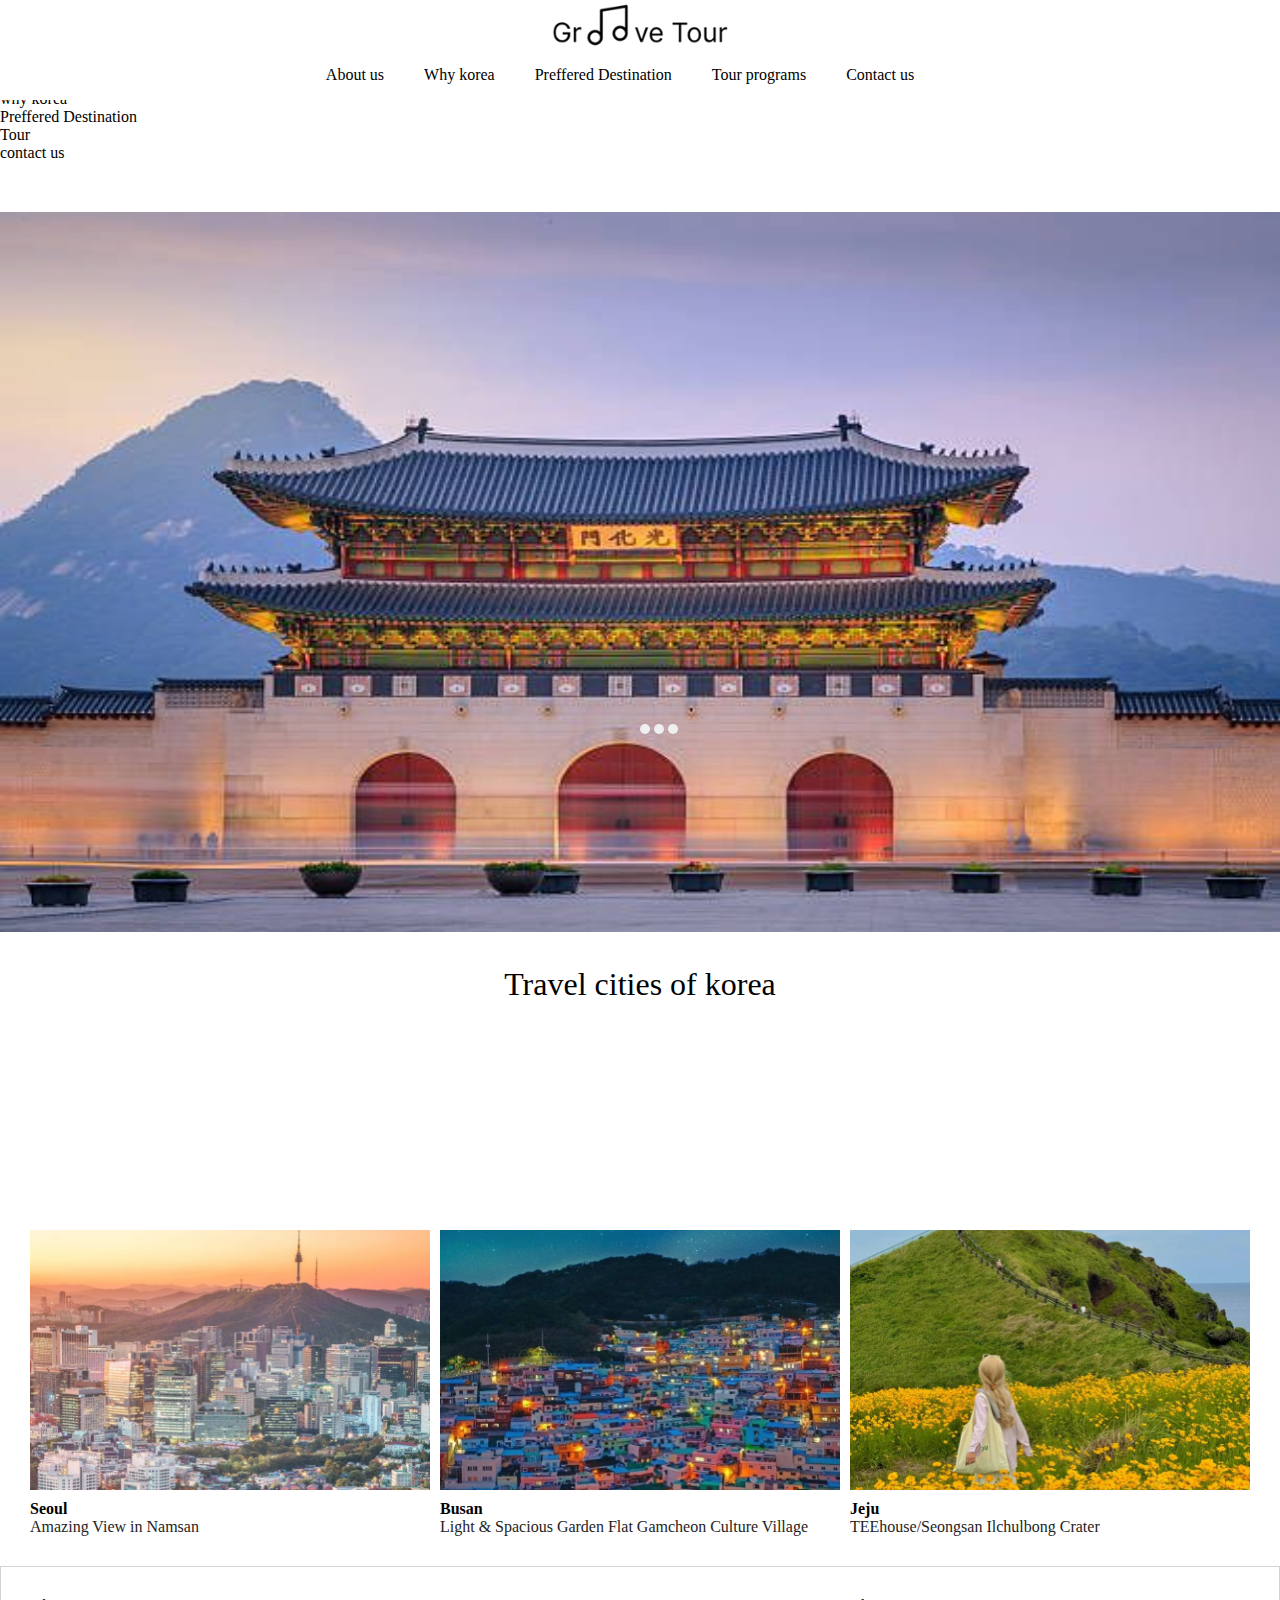
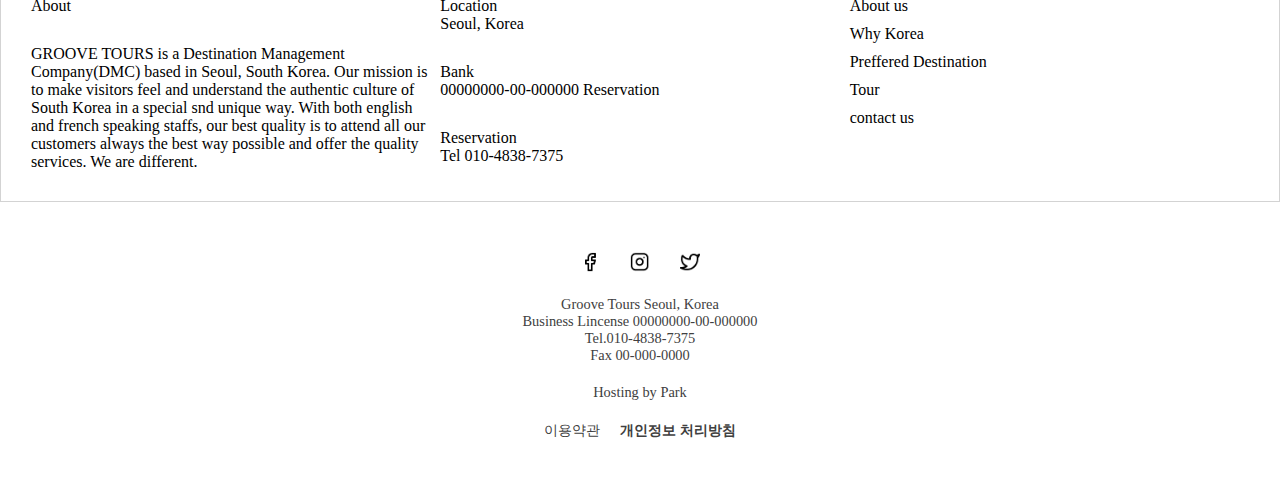
<file: index.html>
<!DOCTYPE html>
<html lang="en">
  <head>
    <meta charset="UTF-8" />
    <meta name="viewport" content="width=device-width, initial-scale=1.0" />
    <link rel="stylesheet" href="./style.css" />
    <link rel="stylesheet" href="./reset.css" />
    <script defer src="./script.js"></script>
    <title>Document</title>
  </head>
  <body>
    <section class="logo">
      <a href="./index.html">
        <img src="./img/main/logo.png" alt="logo" />
      </a>
    </section>
    <header>
      <nav>
        <ul>
          <li><a href="./aboutus/aboutus.html">About us</a></li>
          <li><a href="./whykorea/whykorea.html">Why korea</a></li>
          <li><a href="">Preffered Destination</a></li>
          <li>
            <a id="tourPrograms">Tour programs</a>
            <ul>
              <li><a href="./vegantour/vegantour.html">veganTour</a></li>
              <li><a href="./luxurytour/luxury.html">luxuryTour</a></li>
              <li>
                <a href="./signaturetour/signature.html">signatureTour</a>
              </li>
            </ul>
          </li>
          <li>
            <a href="./contact/contact.html"> Contact us </a>
          </li>
        </ul>
      </nav>
    </header>

    <section>
      <input type="checkbox" id="menuIcon" />
      <label for="menuIcon">
        <span></span>
        <span></span>
        <span></span>
      </label>
      <div class="sidebar">
        <div><a href="./aboutus/aboutus.html">About us</a></div>
        <div><a href="./whykorea/whykorea.html">why korea</a></div>
        <div><a href="">Preffered Destination</a></div>
        <div><a href="./vegantour/vegantour.html">Tour</a></div>
        <div><a href="./contact/contact.html">contact us</a></div>
      </div>
    </section>

    <section class="main">
      <div class="mainContainer">
        <div class="mainInner">
          <img src="./img/main/namdaemun.jpg" alt="namdaemun" />
        </div>
        <div class="mainInner">
          <img src="./img/main/namsan.jpg" alt="namsan" />
        </div>
        <div class="mainInner">
          <img src="./img/main/bukchon.jpg" alt="bukchon" />
        </div>
      </div>
    </section>

    <div class="buttons">
      <button class="button1"></button>
      <button class="button2"></button>
      <button class="button3"></button>
    </div>

    <section class="city">
      <div class="cityInner">
        <div class="cityMainTitle">Travel cities of korea</div>
        <div class="cities">
          <div class="cityName">
            <img src="./img/main/city/seoul.png" alt="seoul" />
            <div class="cityTitle">Seoul</div>
            <div class="cityDesc">Amazing View in Namsan</div>
          </div>
          <div class="cityName">
            <img src="./img/main/city/busan.png" alt="busan" />
            <div class="cityTitle">Busan</div>
            <div class="cityDesc">
              Light & Spacious Garden Flat Gamcheon Culture Village
            </div>
          </div>
          <div class="cityName">
            <img src="./img/main/city/jeju.png" alt="jeju" />
            <div class="cityTitle">Jeju</div>
            <div class="cityDesc">TEEhouse/Seongsan Ilchulbong Crater</div>
          </div>
        </div>
      </div>
    </section>

    <section class="description">
      <div class="descInner">
        <div class="descMenu">
          <div>About</div>
          <div class="descSub">
            GROOVE TOURS is a Destination Management Company(DMC) based in
            Seoul, South Korea. Our mission is to make visitors feel and
            understand the authentic culture of South Korea in a special snd
            unique way. With both english and french speaking staffs, our best
            quality is to attend all our customers always the best way possible
            and offer the quality services. We are different.
          </div>
        </div>
        <div class="descMenu">
          <div>
            <div>Location</div>
            <div class="descSub">Seoul, Korea</div>
          </div>
          <div>
            <div>Bank</div>
            <div class="descSub">00000000-00-000000 Reservation</div>
          </div>
          <div>
            <div>Reservation</div>
            <div class="descSub">Tel 010-4838-7375</div>
          </div>
        </div>
        <div class="descMainMenu">
          <a href="./aboutus/aboutus.html">About us</a>
          <a href="./whykorea/whykorea.html">Why Korea</a>
          <a href="">Preffered Destination</a>
          <a href="./vegantour/vegantour.html">Tour</a>
          <a href="./contact/contact.html">contact us</a>
        </div>
      </div>
    </section>

    <footer>
      <div class="footerInner">
        <div class="snsLogo">
          <a href="https://www.facebook.com">
            <img src="../img/footer/facebook.png" alt="facebook" />
          </a>
          <a href="https://www.instagram.com">
            <img src="../img/footer/instagram.png" alt="instagram" />
          </a>
          <a href="https://www.x.com">
            <img src="../img/footer/twitter.png" alt="twitter" />
          </a>
        </div>
        <div>
          <div>Groove Tours Seoul, Korea</div>
          <div>
            Business Lincense 00000000-00-000000<br />
            Tel.010-4838-7375<br />
            Fax 00-000-0000
          </div>
        </div>
        <div>Hosting by Park</div>
        <div class="law">
          <div>이용약관</div>
          <div>개인정보 처리방침</div>
        </div>
      </div>
    </footer>
  </body>
</html>
</file>
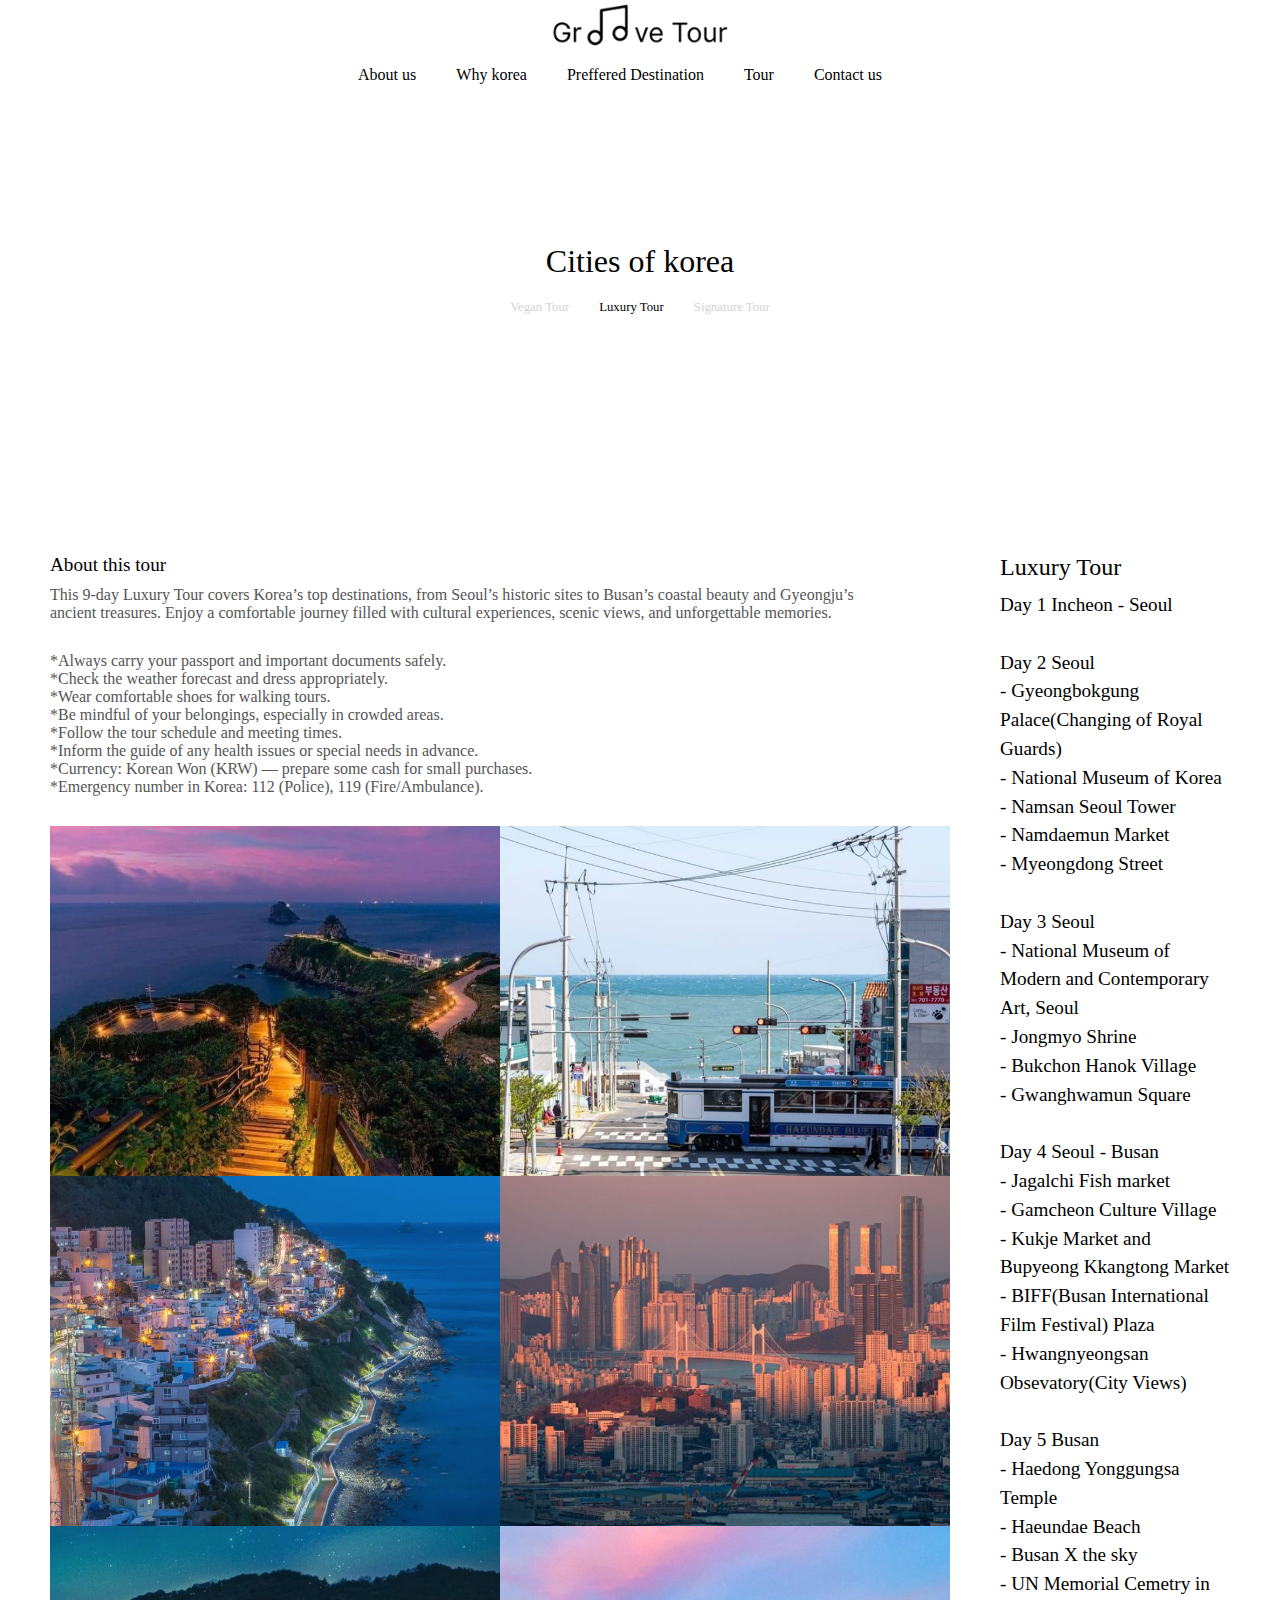
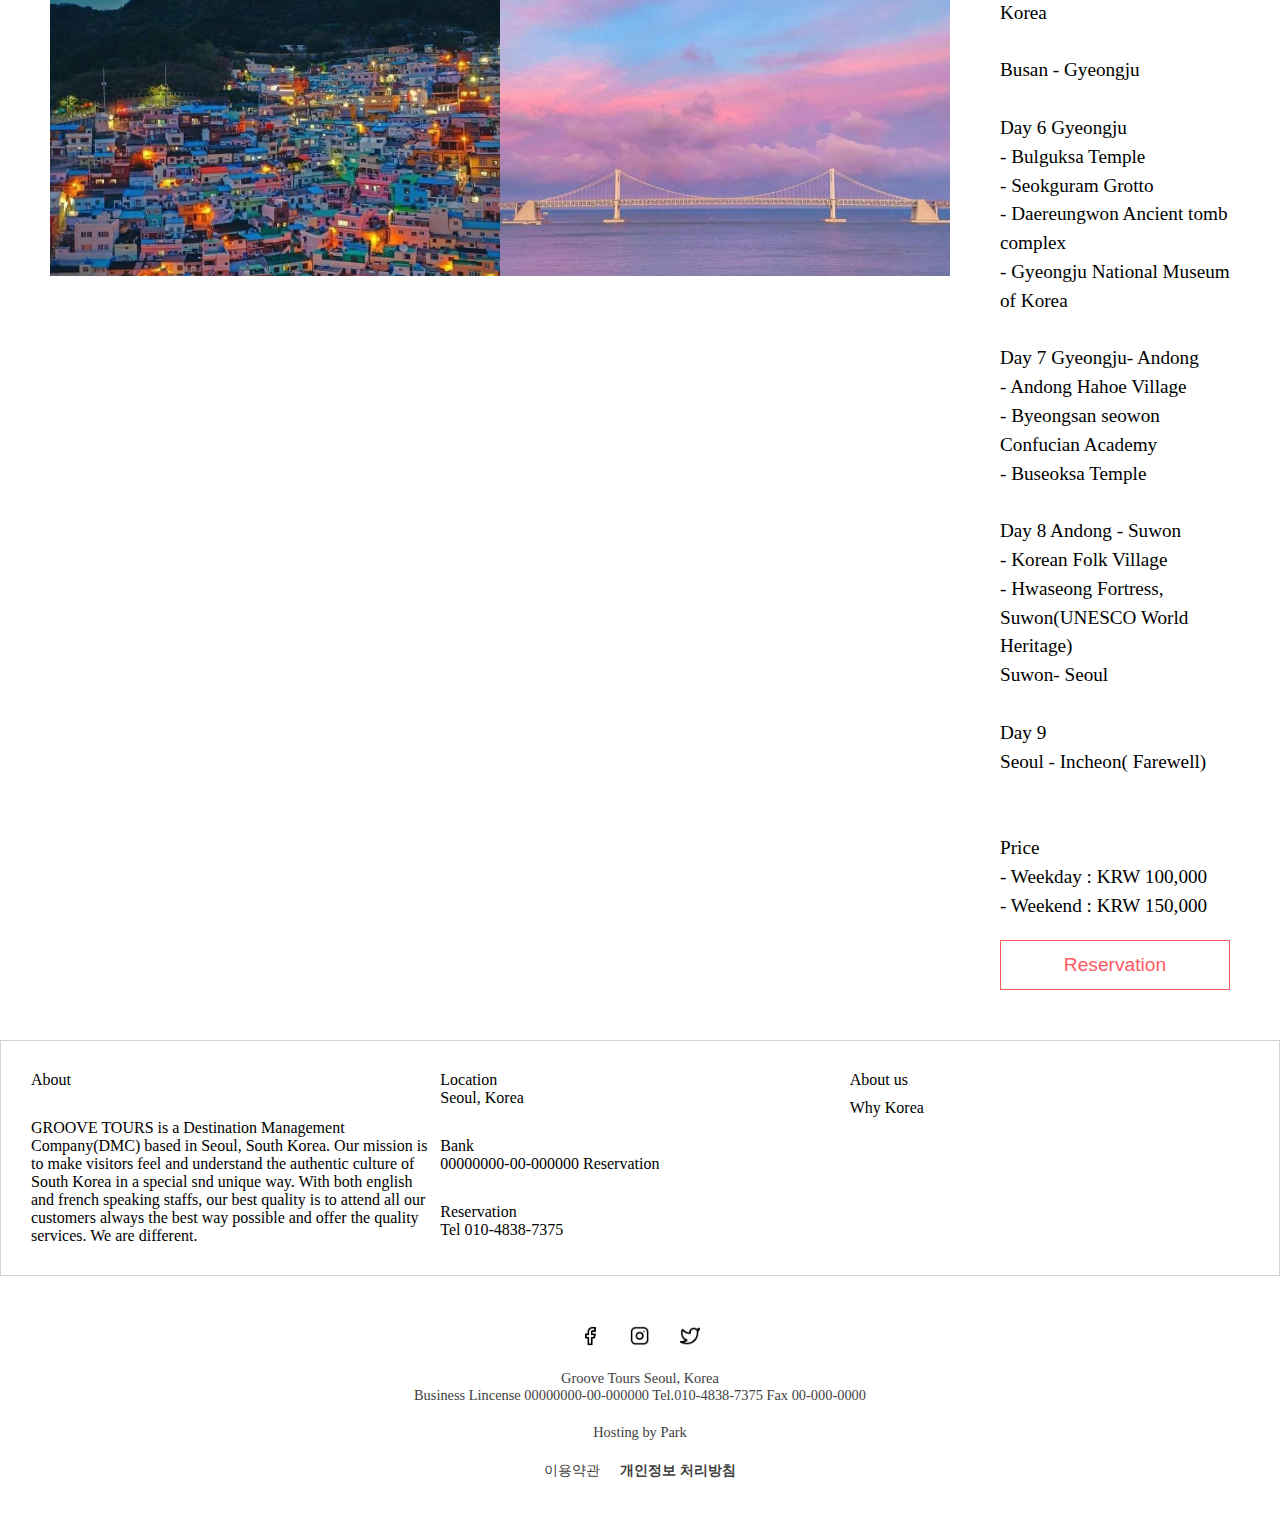
<file: luxurytour/luxury.html>
<!DOCTYPE html>
<html lang="en">
  <head>
    <meta charset="UTF-8" />
    <meta name="viewport" content="width=device-width, initial-scale=1.0" />
    <link rel="stylesheet" href="./luxury.css" />
    <link rel="stylesheet" href="../reset.css" />
    <script defer src="../script.js"></script>
    <title>Document</title>
  </head>
  <body>
    <section class="logo">
      <a href="../index.html">
        <img src="../img/main/logo.png" alt="logo" />
      </a>
    </section>
    <header>
      <nav>
        <ul>
          <li><a href="">About us</a></li>
          <li><a href="../whykorea/whykorea.html">Why korea</a></li>
          <li><a href="">Preffered Destination</a></li>
          <li>
            <a href="">Tour</a>
            <ul>
              <li><a href="../vegantour/vegantour.html">veganTour</a></li>
              <li><a href="../luxurytour/luxury.html">luxuryTour</a></li>
              <li>
                <a href="../signaturetour/signature.html">signatureTour</a>
              </li>
            </ul>
          </li>
          <li>
            <a href="../contact/contact.html"> Contact us </a>
          </li>
        </ul>
      </nav>
    </header>

    <section class="title">
      <div class="titleInner">
        <div class="titleMain">Cities of korea</div>
        <div class="titleMenu">
          <a href="../vegantour/vegantour.html">
            <div>Vegan Tour</div>
          </a>
          <a href="../luxurytour/luxury.html">
            <div>Luxury Tour</div>
          </a>
          <a href="../signaturetour/signature.html">
            <div>Signature Tour</div>
          </a>
        </div>
      </div>
    </section>

    <section class="main">
      <div class="mainInner">
        <div class="mainDesc">
          <div class="aboutThisTour">
            <div>About this tour</div>
            <div>
              This 9-day Luxury Tour covers Korea’s top destinations, from
              Seoul’s historic sites to Busan’s coastal beauty and Gyeongju’s<br />
              ancient treasures. Enjoy a comfortable journey filled with
              cultural experiences, scenic views, and unforgettable memories.
            </div>
          </div>
          <div class="warning">
            *Always carry your passport and important documents safely.<br />
            *Check the weather forecast and dress appropriately.<br />
            *Wear comfortable shoes for walking tours.<br />
            *Be mindful of your belongings, especially in crowded areas.<br />
            *Follow the tour schedule and meeting times.<br />
            *Inform the guide of any health issues or special needs in
            advance.<br />
            *Currency: Korean Won (KRW) — prepare some cash for small
            purchases.<br />
            *Emergency number in Korea: 112 (Police), 119 (Fire/Ambulance).
          </div>
          <div class="mainImg">
            <div class="mainImgRow">
              <img src="../img/luxuryTour/busan1.png" alt="busan1" />
              <img src="../img/luxuryTour/busan2.png" alt="busan2" />
            </div>
            <div class="mainImgRow">
              <img src="../img/luxuryTour/busan3.png" alt="busan3" />
              <img src="../img/luxuryTour/busan4.png" alt="busan4" />
            </div>
            <div class="mainImgRow">
              <img src="../img/luxuryTour/busan5.png" alt="busan5" />
              <img src="../img/luxuryTour/busan6.png" alt="busan6" />
            </div>
          </div>
        </div>
        <div class="mainGuide">
          <div class="mainGuideTit">Luxury Tour</div>
          <div class="mainGuideDesc">
            Day 1 Incheon - Seoul<br />
            <br />
            Day 2 Seoul<br />
            - Gyeongbokgung Palace(Changing of Royal Guards)<br />
            - National Museum of Korea<br />
            - Namsan Seoul Tower<br />
            - Namdaemun Market<br />
            - Myeongdong Street<br />
            <br />
            Day 3 Seoul<br />
            - National Museum of Modern and Contemporary Art, Seoul<br />
            - Jongmyo Shrine<br />
            - Bukchon Hanok Village<br />
            - Gwanghwamun Square<br />
            <br />
            Day 4 Seoul - Busan<br />
            - Jagalchi Fish market<br />
            - Gamcheon Culture Village<br />
            - Kukje Market and Bupyeong Kkangtong Market<br />
            - BIFF(Busan International Film Festival) Plaza<br />
            - Hwangnyeongsan Obsevatory(City Views)<br />
            <br />
            Day 5 Busan<br />
            - Haedong Yonggungsa Temple<br />
            - Haeundae Beach<br />
            - Busan X the sky<br />
            - UN Memorial Cemetry in Korea<br />
            <br />
            Busan - Gyeongju<br />
            <br />
            Day 6 Gyeongju<br />
            - Bulguksa Temple<br />
            - Seokguram Grotto<br />
            - Daereungwon Ancient tomb complex<br />
            - Gyeongju National Museum of Korea<br />
            <br />
            Day 7 Gyeongju- Andong<br />
            - Andong Hahoe Village<br />
            - Byeongsan seowon Confucian Academy<br />
            - Buseoksa Temple<br />
            <br />
            Day 8 Andong - Suwon <br />
            - Korean Folk Village<br />
            - Hwaseong Fortress, Suwon(UNESCO World Heritage)<br />
            Suwon- Seoul<br />
            <br />
            Day 9<br />
            Seoul - Incheon( Farewell)
            <br />
            <br />
            <br />
            <div class="mainGuidePrice">
              Price<br />
              - Weekday : KRW 100,000<br />
              - Weekend : KRW 150,000<br />
              <button class="mainGuideButton">Reservation</button>
            </div>
          </div>
        </div>
      </div>
    </section>

    <section class="description">
      <div class="descInner">
        <div class="descMenu">
          <div>About</div>
          <div class="descSub">
            GROOVE TOURS is a Destination Management Company(DMC) based in
            Seoul, South Korea. Our mission is to make visitors feel and
            understand the authentic culture of South Korea in a special snd
            unique way. With both english and french speaking staffs, our best
            quality is to attend all our customers always the best way possible
            and offer the quality services. We are different.
          </div>
        </div>
        <div class="descMenu">
          <div>
            <div>Location</div>
            <div class="descSub">Seoul, Korea</div>
          </div>
          <div>
            <div>Bank</div>
            <div class="descSub">00000000-00-000000 Reservation</div>
          </div>
          <div>
            <div>Reservation</div>
            <div class="descSub">Tel 010-4838-7375</div>
          </div>
        </div>
        <div class="descMainMenu">
          <a href="">About us</a>
          <a href="">Why Korea</a>
        </div>
      </div>
    </section>

    <footer>
      <div class="footerInner">
        <div class="snsLogo">
          <a href="https://www.facebook.com">
            <img src="../img/footer/facebook.png" alt="facebook" />
          </a>
          <a href="https://www.instagram.com">
            <img src="../img/footer/instagram.png" alt="instagram" />
          </a>
          <a href="https://www.x.com">
            <img src="../img/footer/twitter.png" alt="twitter" />
          </a>
        </div>
        <div>
          <div>Groove Tours Seoul, Korea</div>
          <div>
            Business Lincense 00000000-00-000000 Tel.010-4838-7375 Fax
            00-000-0000
          </div>
        </div>
        <div>Hosting by Park</div>
        <div class="law">
          <div>이용약관</div>
          <div>개인정보 처리방침</div>
        </div>
      </div>
    </footer>
  </body>
</html>
</file>
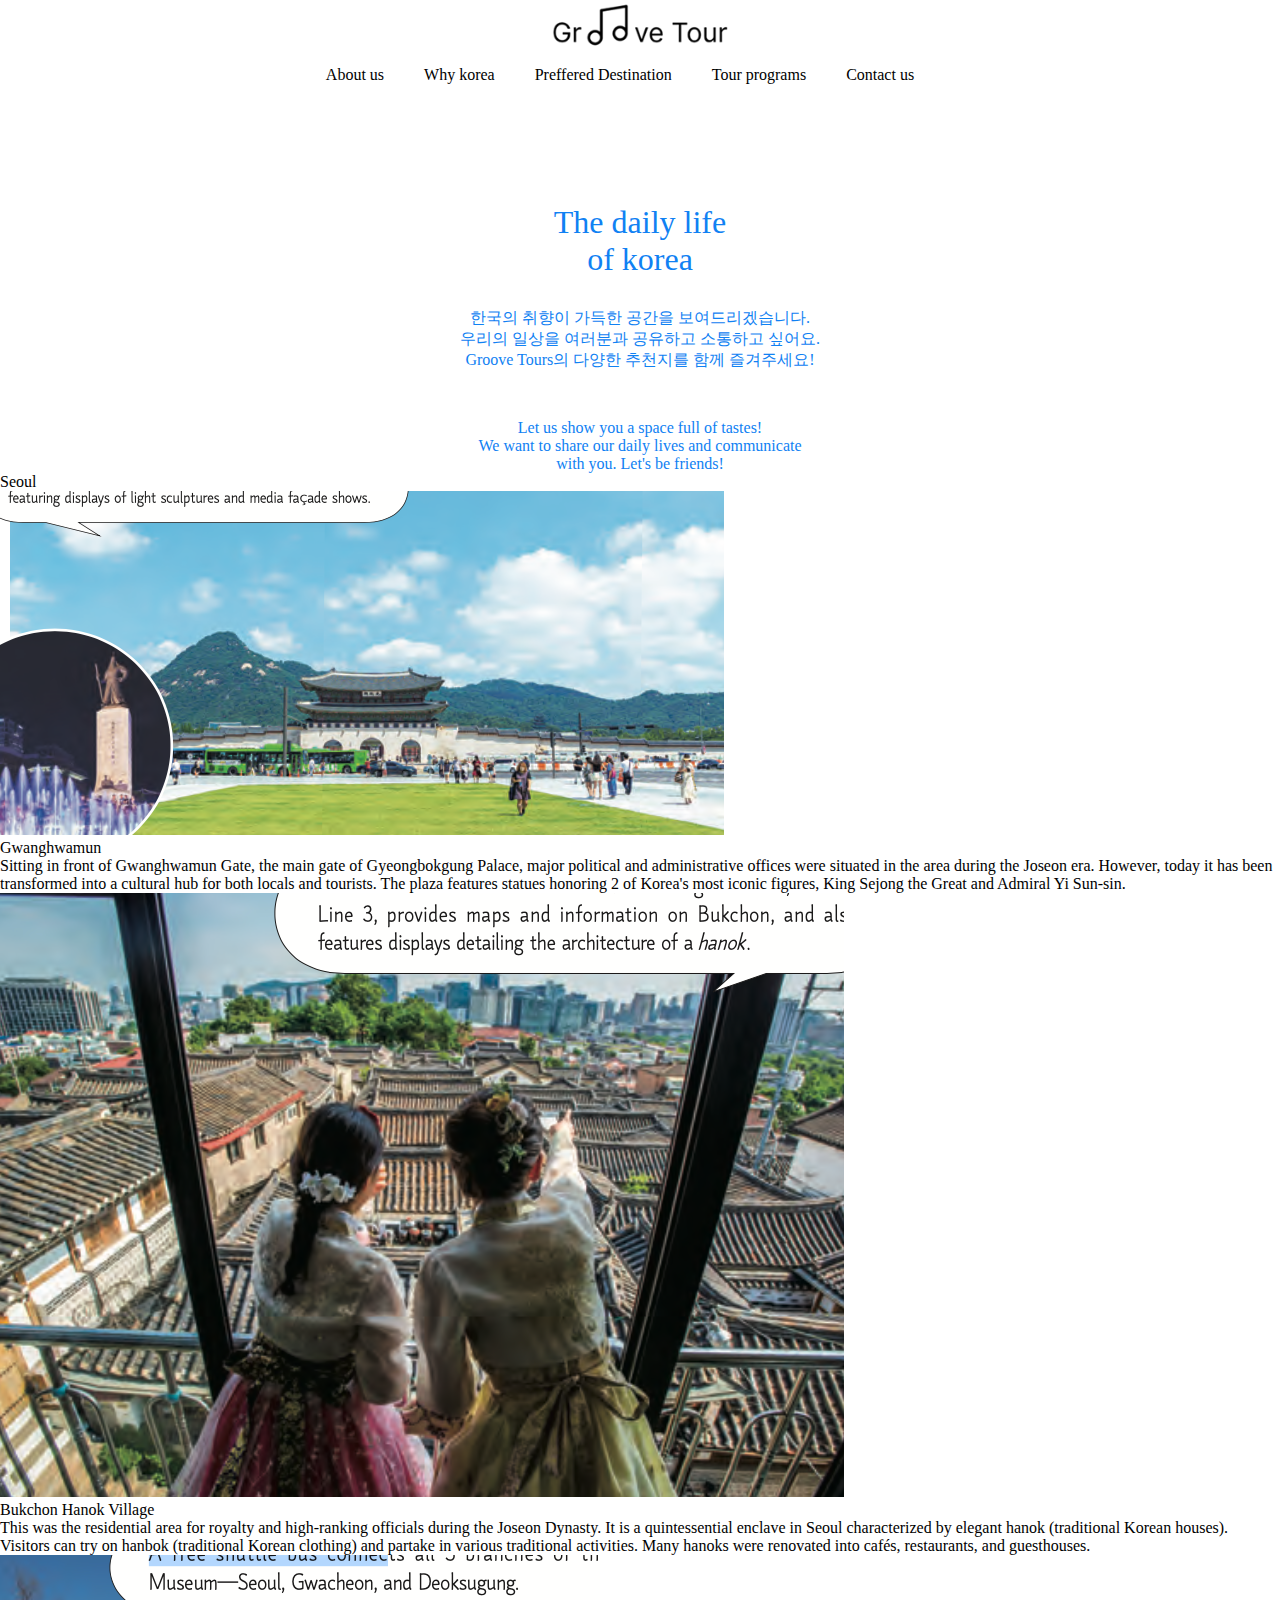
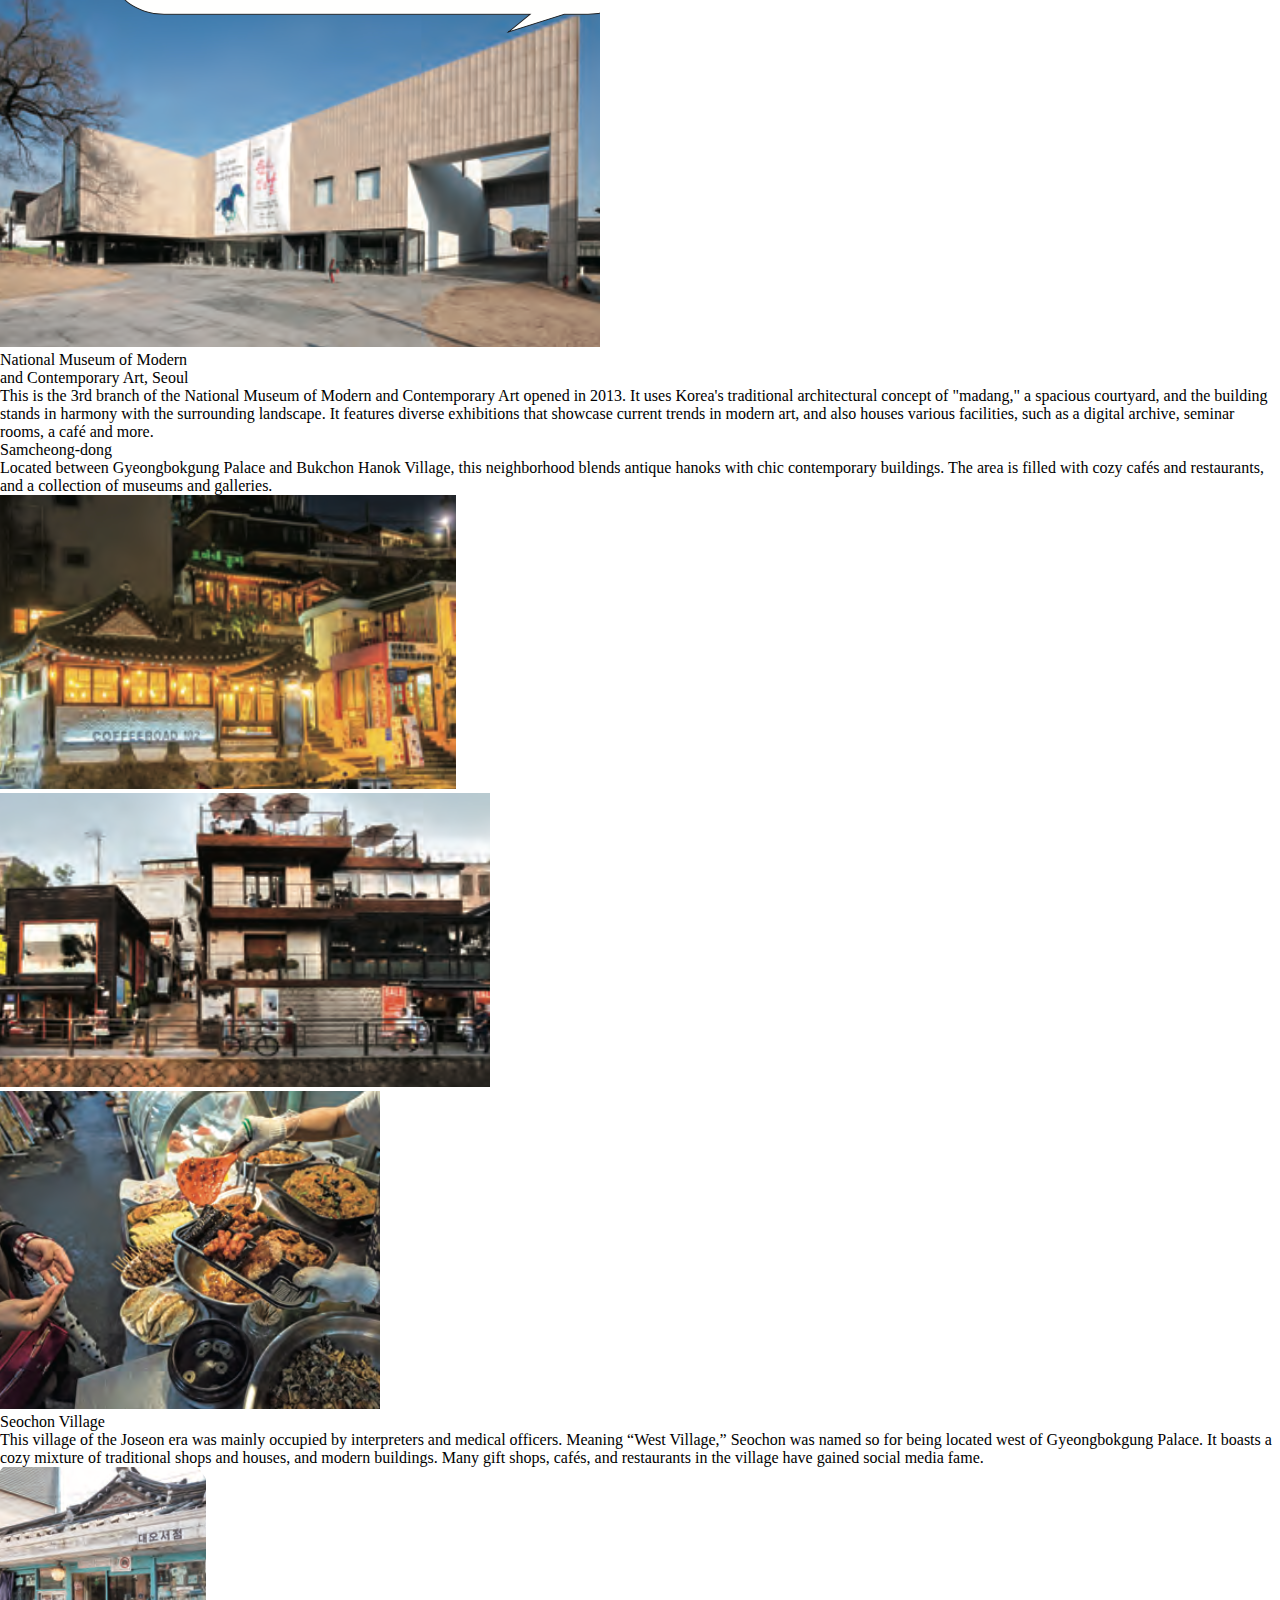
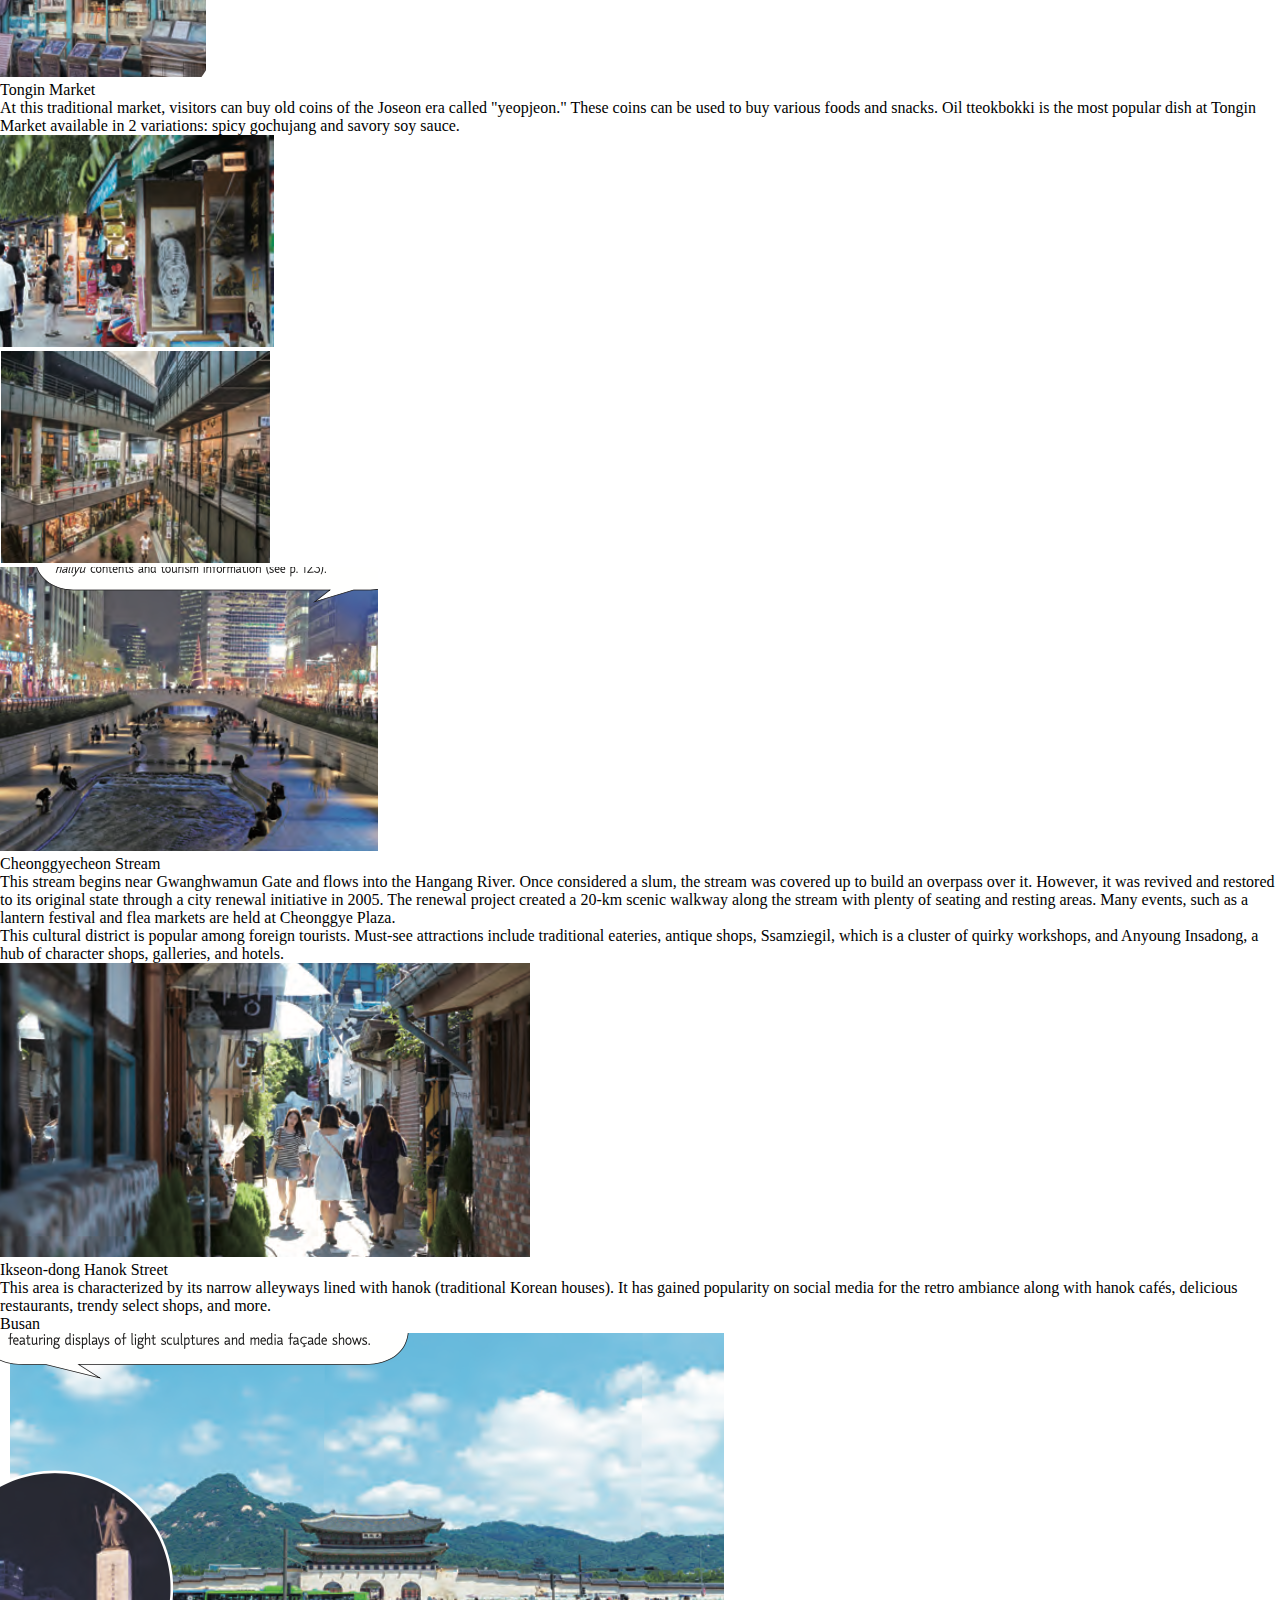
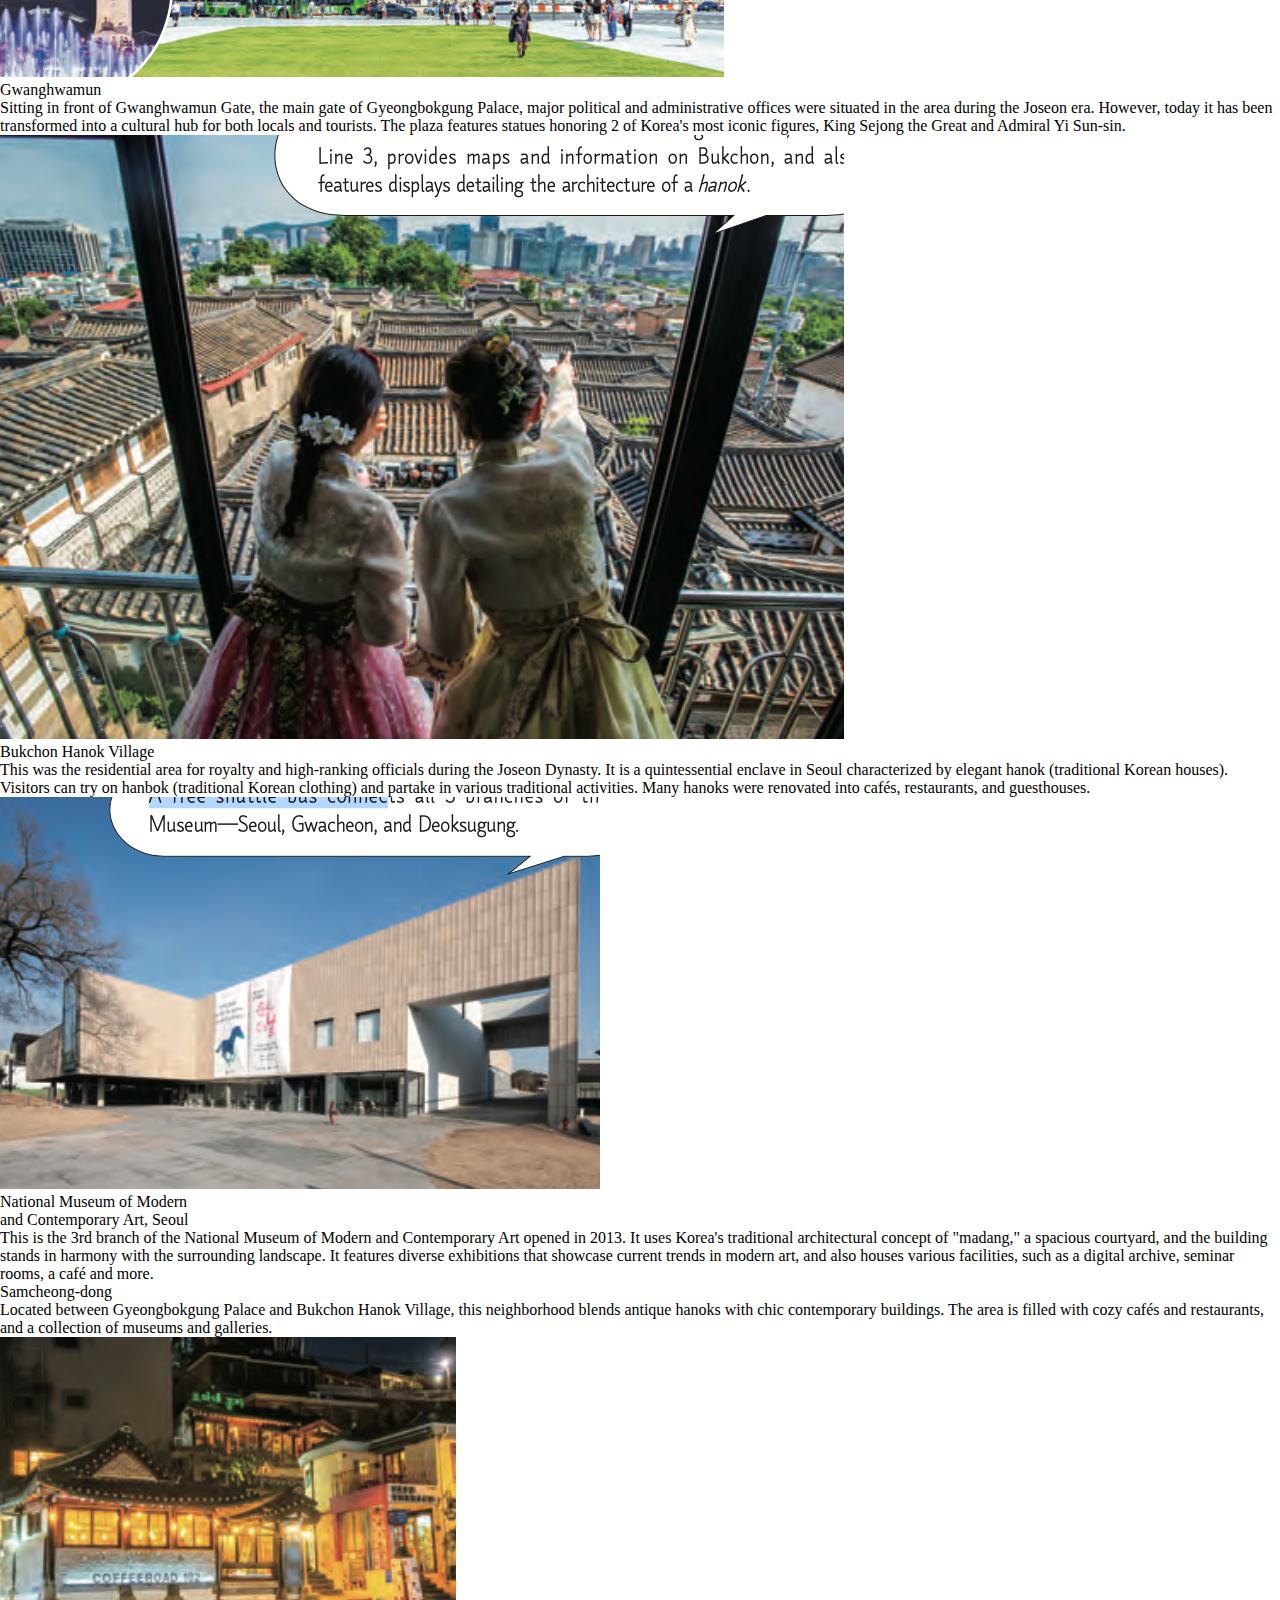
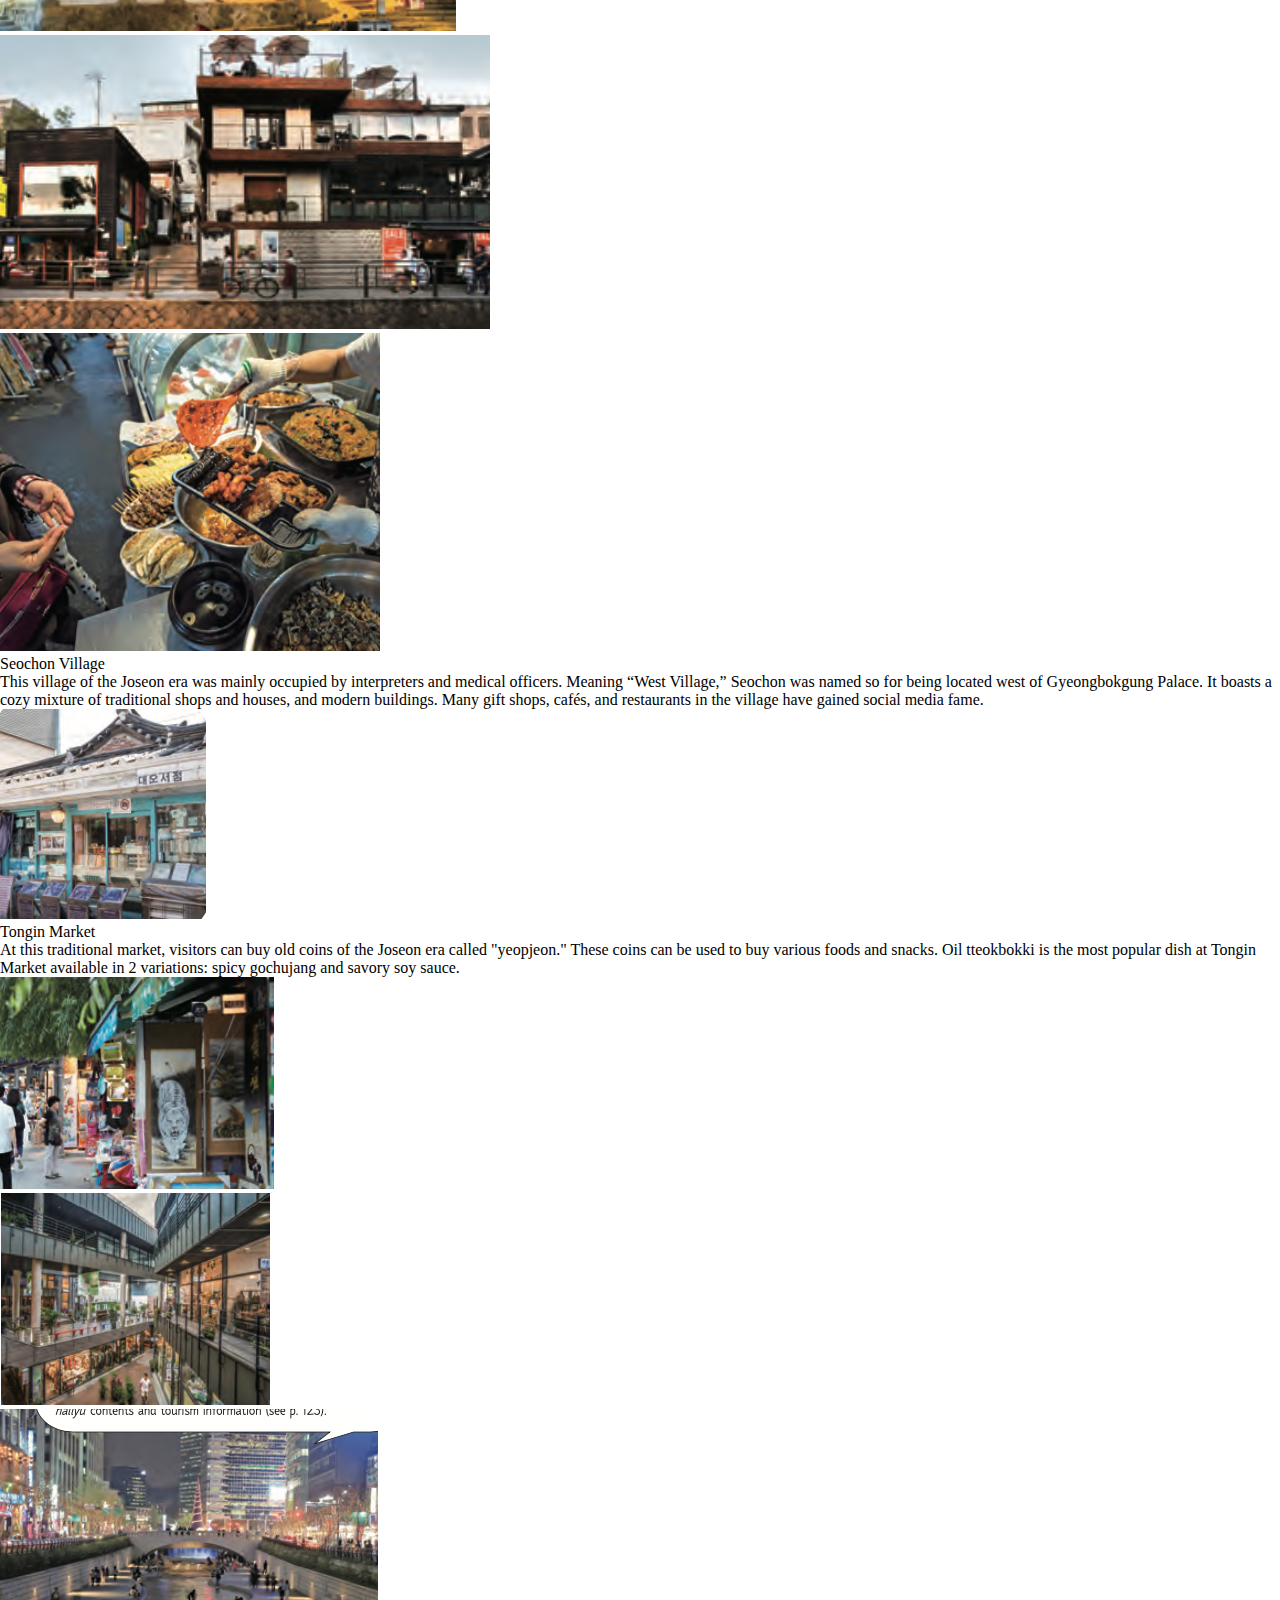
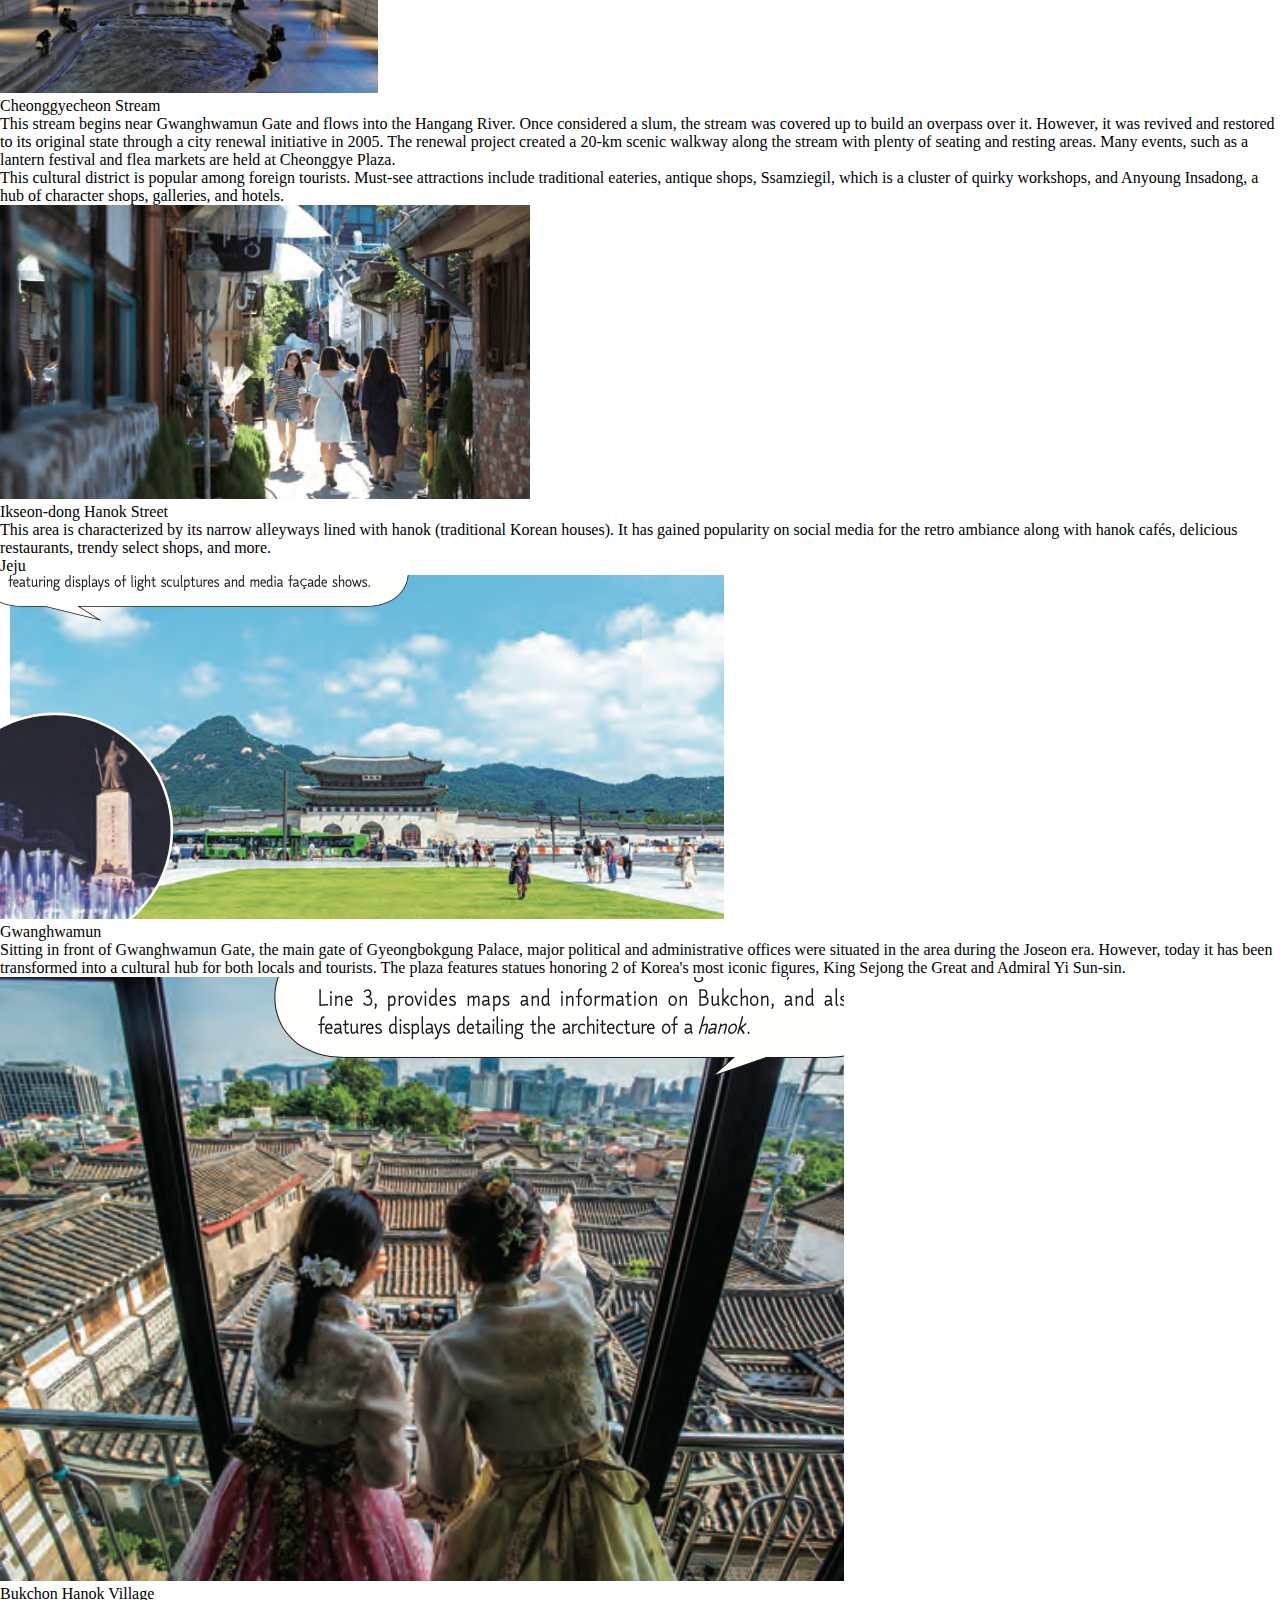
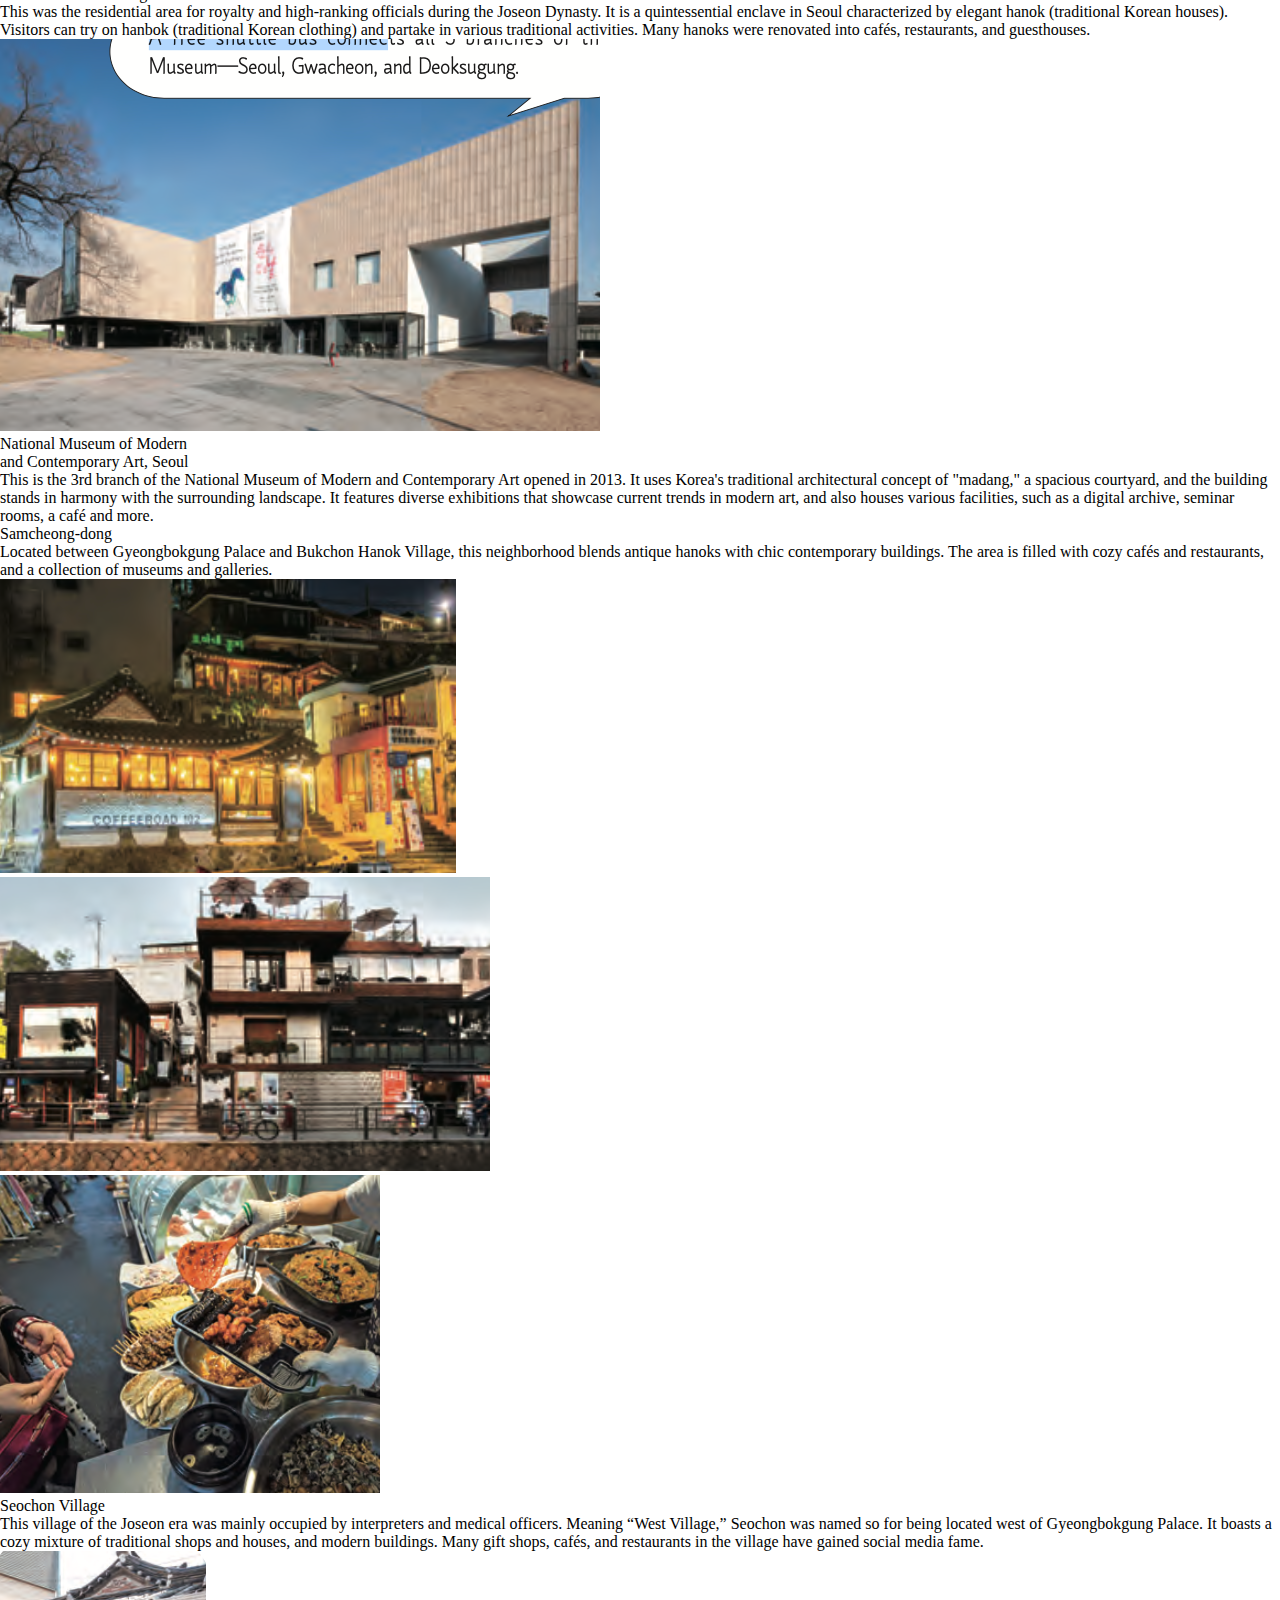
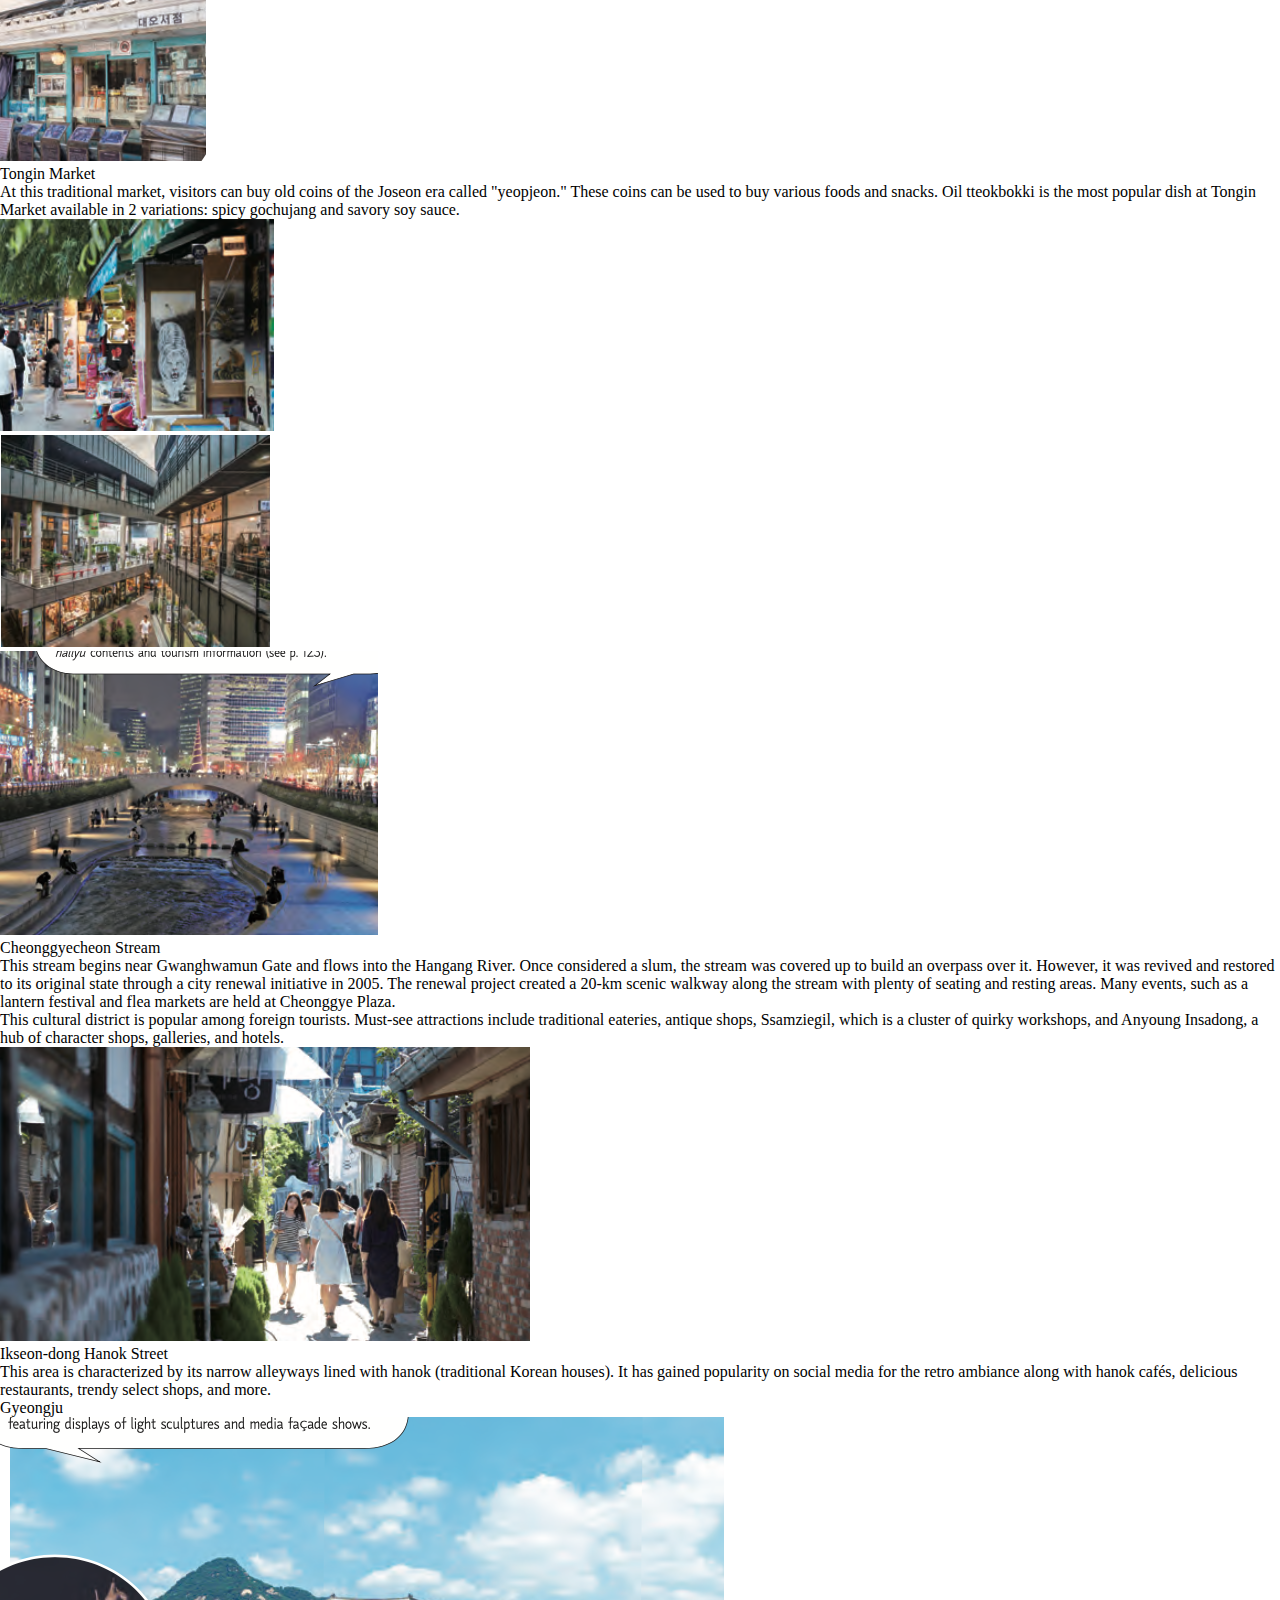
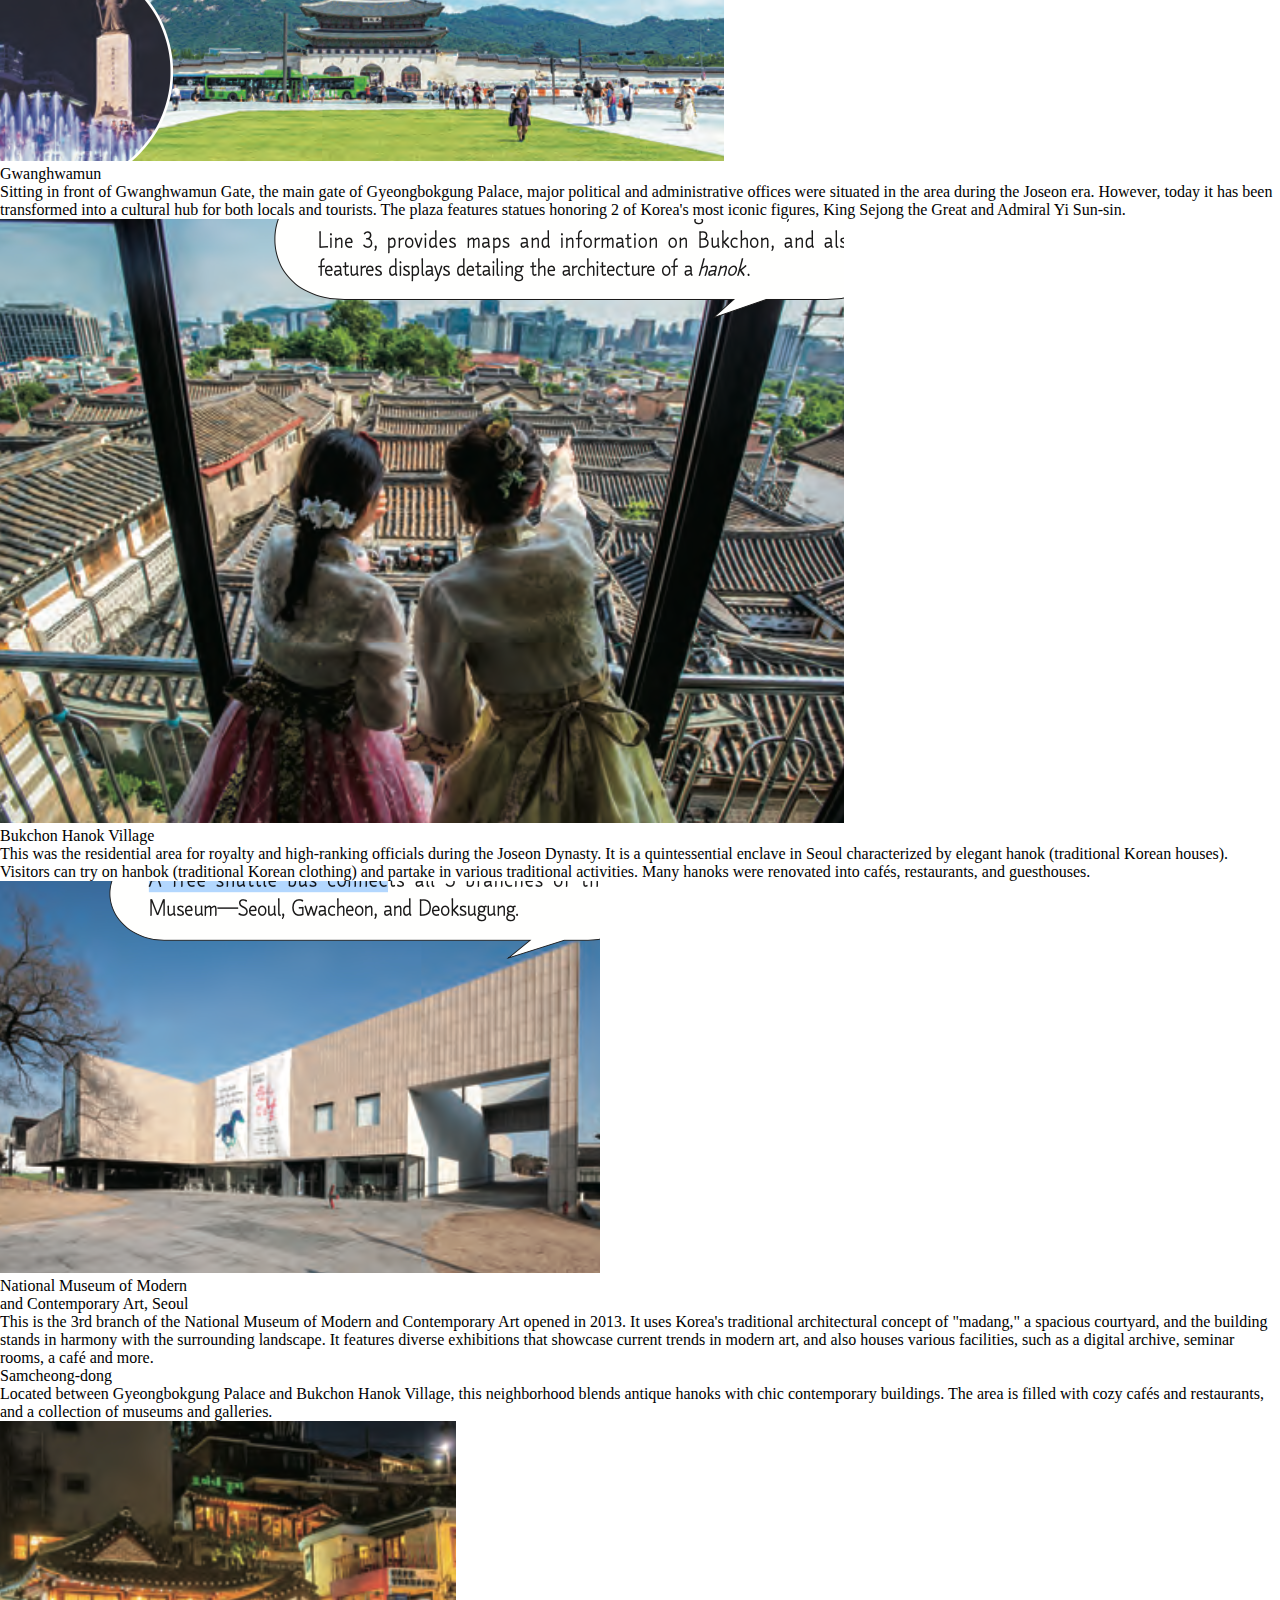
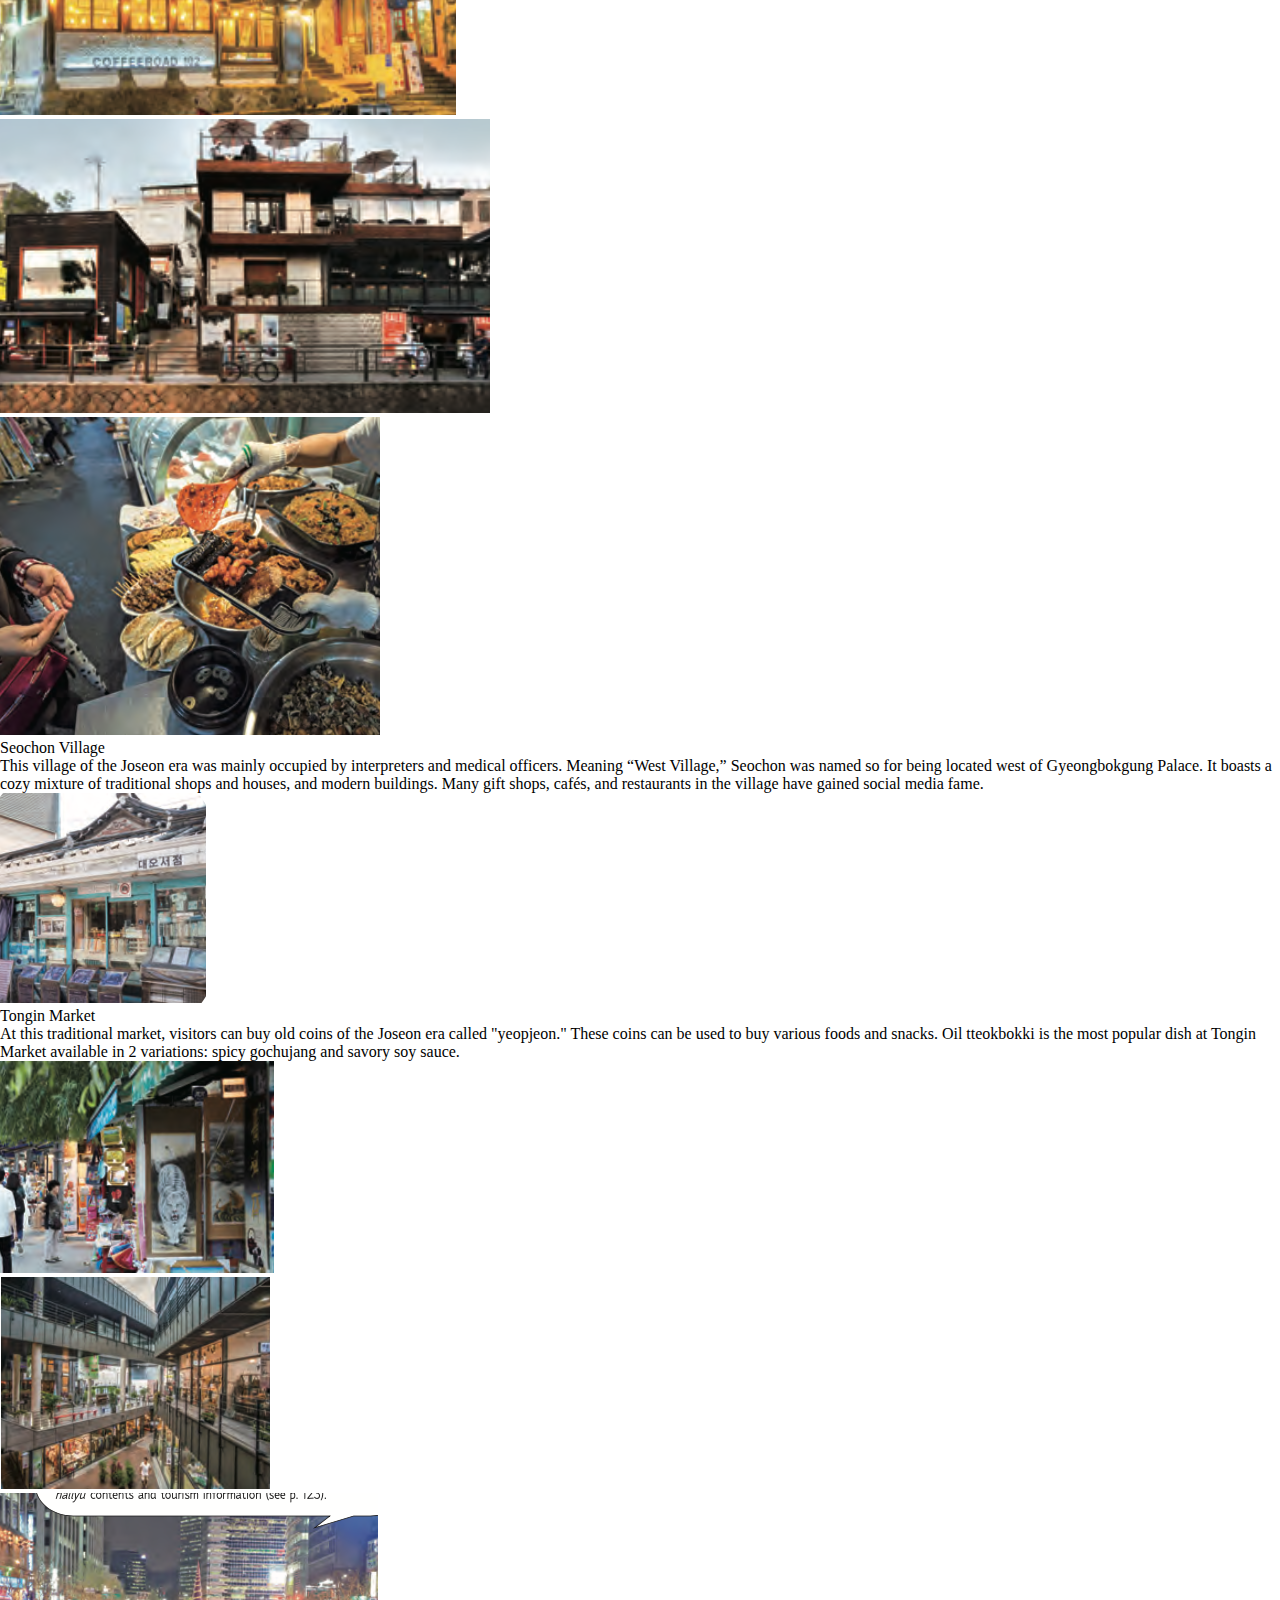
<file: preffered/preffered.html>
<!DOCTYPE html>
<html lang="en">
  <head>
    <meta charset="UTF-8" />
    <meta name="viewport" content="width=device-width, initial-scale=1.0" />
    <link rel="stylesheet" href="./preffered.css" />
    <link rel="stylesheet" href="../reset.css" />
    <script defer src="../script.js"></script>
    <title>Document</title>
  </head>
  <body>
    <section class="logo">
      <a href="../index.html">
        <img src="../img/main/logo.png" alt="logo" />
      </a>
    </section>
    <header>
      <nav>
        <ul>
          <li><a href="../aboutus/aboutus.html">About us</a></li>
          <li><a href="../whykorea/whykorea.html">Why korea</a></li>
          <li><a href="./preffered.html">Preffered Destination</a></li>
          <li>
            <a href="../vegantour/vegantour.html">Tour programs</a>
            <ul>
              <li><a href="../vegantour/vegantour.html">veganTour</a></li>
              <li><a href="../luxurytour/luxury.html">luxuryTour</a></li>
              <li>
                <a href="../signaturetour/signature.html">signatureTour</a>
              </li>
            </ul>
          </li>
          <li>
            <a href="../contact/contact.html"> Contact us </a>
          </li>
        </ul>
      </nav>
    </header>

    <section>
      <input type="checkbox" id="menuIcon" />
      <label for="menuIcon">
        <span></span>
        <span></span>
        <span></span>
      </label>
      <div class="sidebar">
        <div><a href="../aboutus/aboutus.html">About us</a></div>
        <div><a href="../whykorea/whykorea.html">why korea</a></div>
        <div><a href="./preffered.html">Preffered Destination</a></div>
        <div><a href="../vegantour/vegantour.html">Tour</a></div>
        <div><a href="../contact/contact.html">contact us</a></div>
      </div>
    </section>

    <section class="prefferedIntro">
      <div class="prefferedTit">The daily life <br />of korea</div>
      <div class="prefferedKorDesc">
        한국의 취향이 가득한 공간을 보여드리겠습니다.<br />
        우리의 일상을 여러분과 공유하고 소통하고 싶어요.<br />
        Groove Tours의 다양한 추천지를 함께 즐겨주세요!<br />
        <br />
      </div>
      <div class="prefferedEngDesc">
        Let us show you a space full of tastes!<br />
        We want to share our daily lives and communicate<br />
        with you. Let's be friends!<br />
      </div>
    </section>

    <section class="main">
      <div class="mainTit">Seoul</div>
      <div class="mainInner">
        <div class="main1st">
          <div class="main1stFir">
            <div>
              <img src="../img/preffered/seoul/gwanghwa.png" alt="gwanghwa" />
            </div>
            <div class="main1stFirDesc">
              <div class="main1stFirDescTit">Gwanghwamun</div>
              <div class="main1stFirDescSub">
                Sitting in front of Gwanghwamun Gate, the main gate of
                Gyeongbokgung Palace, major political and administrative offices
                were situated in the area during the Joseon era. However, today
                it has been transformed into a cultural hub for both locals and
                tourists. The plaza features statues honoring 2 of Korea's most
                iconic figures, King Sejong the Great and Admiral Yi Sun-sin.
              </div>
            </div>
          </div>
          <div class="main1stSec">
            <div class="main1stSecCol1">
              <div>
                <img src="../img/preffered/seoul/bukchon.png" alt="bukchon" />
              </div>
              <div class="main1stSecCol1Desc">
                <div class="main1stSecCol1DescTit">Bukchon Hanok Village</div>
                <div class="main1stSecCol1DescSub">
                  This was the residential area for royalty and high-ranking
                  officials during the Joseon Dynasty. It is a quintessential
                  enclave in Seoul characterized by elegant hanok (traditional
                  Korean houses). Visitors can try on hanbok (traditional Korean
                  clothing) and partake in various traditional activities. Many
                  hanoks were renovated into cafés, restaurants, and
                  guesthouses.
                </div>
              </div>
            </div>
            <div class="main1stSecCol2">
              <div>
                <img src="../img/preffered/seoul/hyundai.png" alt="hyundai" />
              </div>
              <div class="main1stSecCol2Desc">
                <div class="main1stSecCol2DescTit">
                  National Museum of Modern<br />
                  and Contemporary Art, Seoul
                </div>
                <div class="main1stSecCol2DescSub">
                  This is the 3rd branch of the National Museum of Modern and
                  Contemporary Art opened in 2013. It uses Korea's traditional
                  architectural concept of "madang," a spacious courtyard, and
                  the building stands in harmony with the surrounding landscape.
                  It features diverse exhibitions that showcase current trends
                  in modern art, and also houses various facilities, such as a
                  digital archive, seminar rooms, a café and more.
                </div>
              </div>
            </div>
          </div>
          <div class="main1stThi">
            <div class="main1stThiDesc">
              <div class="main1stThiDescTit">Samcheong-dong</div>
              <div class="main1stThiDescSub">
                Located between Gyeongbokgung Palace and Bukchon Hanok Village,
                this neighborhood blends antique hanoks with chic contemporary
                buildings. The area is filled with cozy cafés and restaurants,
                and a collection of museums and galleries.
              </div>
            </div>
            <div class="main1stThiImg">
              <div>
                <img
                  src="../img/preffered/seoul/samcheong.png"
                  alt="samcheong"
                />
              </div>
              <div>
                <img
                  src="../img/preffered/seoul/samcheong2.png"
                  alt="samcheong2"
                />
              </div>
            </div>
          </div>
        </div>
        <div class="main2nd">
          <div class="main2ndFir">
            <div><img src="../img/preffered/seoul/ex1.png" alt="" /></div>
            <div class="main2ndFirPl">
              <div class="main2ndFirDesc">
                <div class="main2ndFirTit">Seochon Village</div>
                <div class="main2ndFirSub">
                  This village of the Joseon era was mainly occupied by
                  interpreters and medical officers. Meaning “West Village,”
                  Seochon was named so for being located west of Gyeongbokgung
                  Palace. It boasts a cozy mixture of traditional shops and
                  houses, and modern buildings. Many gift shops, cafés, and
                  restaurants in the village have gained social media fame.
                </div>
              </div>
              <div class="main2ndFirImg">
                <img src="../img/preffered/seoul/ex6.png" alt="" />
              </div>
            </div>
          </div>
          <div class="main2ndSec">
            <div class="main2ndSecDesc">
              <div class="main2ndSecTit">Tongin Market</div>
              <div class="main2ndSecSub">
                At this traditional market, visitors can buy old coins of the
                Joseon era called "yeopjeon." These coins can be used to buy
                various foods and snacks. Oil tteokbokki is the most popular
                dish at Tongin Market available in 2 variations: spicy gochujang
                and savory soy sauce.
              </div>
            </div>
            <div class="main2ndSecImg">
              <div><img src="../img/preffered/seoul/ex2.png" alt="" /></div>
              <div><img src="../img/preffered/seoul/ex3.png" alt="" /></div>
            </div>
          </div>
          <div class="main2ndThi">
            <div class="main2ndThiFir">
              <div><img src="../img/preffered/seoul/ex4.png" alt="" /></div>
              <div class="main2ndThiFirDesc">
                <div class="main2ndThiFirTit">Cheonggyecheon Stream</div>
                <div class="main2ndThiFirSub">
                  This stream begins near Gwanghwamun Gate and flows into the
                  Hangang River. Once considered a slum, the stream was covered
                  up to build an overpass over it. However, it was revived and
                  restored to its original state through a city renewal
                  initiative in 2005. The renewal project created a 20-km scenic
                  walkway along the stream with plenty of seating and resting
                  areas. Many events, such as a lantern festival and flea
                  markets are held at Cheonggye Plaza.
                </div>
              </div>
            </div>
            <div class="main2ndThiSec">
              <div>
                This cultural district is popular among foreign tourists.
                Must-see attractions include traditional eateries, antique
                shops, Ssamziegil, which is a cluster of quirky workshops, and
                Anyoung Insadong, a hub of character shops, galleries, and
                hotels.
              </div>
              <div>
                <img src="../img/preffered/seoul/ex5.png" alt="" />
              </div>
              <div>
                <div>Ikseon-dong Hanok Street</div>
                <div>
                  This area is characterized by its narrow alleyways lined with
                  hanok (traditional Korean houses). It has gained popularity on
                  social media for the retro ambiance along with hanok cafés,
                  delicious restaurants, trendy select shops, and more.
                </div>
              </div>
            </div>
          </div>
        </div>
      </div>

      <div class="mainTit">Busan</div>
      <div class="mainInner">
        <div class="main1st">
          <div class="main1stFir">
            <div>
              <img src="../img/preffered/seoul/gwanghwa.png" alt="gwanghwa" />
            </div>
            <div class="main1stFirDesc">
              <div class="main1stFirDescTit">Gwanghwamun</div>
              <div class="main1stFirDescSub">
                Sitting in front of Gwanghwamun Gate, the main gate of
                Gyeongbokgung Palace, major political and administrative offices
                were situated in the area during the Joseon era. However, today
                it has been transformed into a cultural hub for both locals and
                tourists. The plaza features statues honoring 2 of Korea's most
                iconic figures, King Sejong the Great and Admiral Yi Sun-sin.
              </div>
            </div>
          </div>
          <div class="main1stSec">
            <div class="main1stSecCol1">
              <div>
                <img src="../img/preffered/seoul/bukchon.png" alt="bukchon" />
              </div>
              <div class="main1stSecCol1Desc">
                <div class="main1stSecCol1DescTit">Bukchon Hanok Village</div>
                <div class="main1stSecCol1DescSub">
                  This was the residential area for royalty and high-ranking
                  officials during the Joseon Dynasty. It is a quintessential
                  enclave in Seoul characterized by elegant hanok (traditional
                  Korean houses). Visitors can try on hanbok (traditional Korean
                  clothing) and partake in various traditional activities. Many
                  hanoks were renovated into cafés, restaurants, and
                  guesthouses.
                </div>
              </div>
            </div>
            <div class="main1stSecCol2">
              <div>
                <img src="../img/preffered/seoul/hyundai.png" alt="hyundai" />
              </div>
              <div class="main1stSecCol2Desc">
                <div class="main1stSecCol2DescTit">
                  National Museum of Modern<br />
                  and Contemporary Art, Seoul
                </div>
                <div class="main1stSecCol2DescSub">
                  This is the 3rd branch of the National Museum of Modern and
                  Contemporary Art opened in 2013. It uses Korea's traditional
                  architectural concept of "madang," a spacious courtyard, and
                  the building stands in harmony with the surrounding landscape.
                  It features diverse exhibitions that showcase current trends
                  in modern art, and also houses various facilities, such as a
                  digital archive, seminar rooms, a café and more.
                </div>
              </div>
            </div>
          </div>
          <div class="main1stThi">
            <div class="main1stThiDesc">
              <div class="main1stThiDescTit">Samcheong-dong</div>
              <div class="main1stThiDescSub">
                Located between Gyeongbokgung Palace and Bukchon Hanok Village,
                this neighborhood blends antique hanoks with chic contemporary
                buildings. The area is filled with cozy cafés and restaurants,
                and a collection of museums and galleries.
              </div>
            </div>
            <div class="main1stThiImg">
              <div>
                <img
                  src="../img/preffered/seoul/samcheong.png"
                  alt="samcheong"
                />
              </div>
              <div>
                <img
                  src="../img/preffered/seoul/samcheong2.png"
                  alt="samcheong2"
                />
              </div>
            </div>
          </div>
        </div>
        <div class="main2nd">
          <div class="main2ndFir">
            <div><img src="../img/preffered/seoul/ex1.png" alt="" /></div>
            <div class="main2ndFirPl">
              <div class="main2ndFirDesc">
                <div class="main2ndFirTit">Seochon Village</div>
                <div class="main2ndFirSub">
                  This village of the Joseon era was mainly occupied by
                  interpreters and medical officers. Meaning “West Village,”
                  Seochon was named so for being located west of Gyeongbokgung
                  Palace. It boasts a cozy mixture of traditional shops and
                  houses, and modern buildings. Many gift shops, cafés, and
                  restaurants in the village have gained social media fame.
                </div>
              </div>
              <div class="main2ndFirImg">
                <img src="../img/preffered/seoul/ex6.png" alt="" />
              </div>
            </div>
          </div>
          <div class="main2ndSec">
            <div class="main2ndSecDesc">
              <div class="main2ndSecTit">Tongin Market</div>
              <div class="main2ndSecSub">
                At this traditional market, visitors can buy old coins of the
                Joseon era called "yeopjeon." These coins can be used to buy
                various foods and snacks. Oil tteokbokki is the most popular
                dish at Tongin Market available in 2 variations: spicy gochujang
                and savory soy sauce.
              </div>
            </div>
            <div class="main2ndSecImg">
              <div><img src="../img/preffered/seoul/ex2.png" alt="" /></div>
              <div><img src="../img/preffered/seoul/ex3.png" alt="" /></div>
            </div>
          </div>
          <div class="main2ndThi">
            <div class="main2ndThiFir">
              <div><img src="../img/preffered/seoul/ex4.png" alt="" /></div>
              <div class="main2ndThiFirDesc">
                <div class="main2ndThiFirTit">Cheonggyecheon Stream</div>
                <div class="main2ndThiFirSub">
                  This stream begins near Gwanghwamun Gate and flows into the
                  Hangang River. Once considered a slum, the stream was covered
                  up to build an overpass over it. However, it was revived and
                  restored to its original state through a city renewal
                  initiative in 2005. The renewal project created a 20-km scenic
                  walkway along the stream with plenty of seating and resting
                  areas. Many events, such as a lantern festival and flea
                  markets are held at Cheonggye Plaza.
                </div>
              </div>
            </div>
            <div class="main2ndThiSec">
              <div>
                This cultural district is popular among foreign tourists.
                Must-see attractions include traditional eateries, antique
                shops, Ssamziegil, which is a cluster of quirky workshops, and
                Anyoung Insadong, a hub of character shops, galleries, and
                hotels.
              </div>
              <div>
                <img src="../img/preffered/seoul/ex5.png" alt="" />
              </div>
              <div>
                <div>Ikseon-dong Hanok Street</div>
                <div>
                  This area is characterized by its narrow alleyways lined with
                  hanok (traditional Korean houses). It has gained popularity on
                  social media for the retro ambiance along with hanok cafés,
                  delicious restaurants, trendy select shops, and more.
                </div>
              </div>
            </div>
          </div>
        </div>
      </div>

      <div class="mainTit">Jeju</div>
      <div class="mainInner">
        <div class="main1st">
          <div class="main1stFir">
            <div>
              <img src="../img/preffered/seoul/gwanghwa.png" alt="gwanghwa" />
            </div>
            <div class="main1stFirDesc">
              <div class="main1stFirDescTit">Gwanghwamun</div>
              <div class="main1stFirDescSub">
                Sitting in front of Gwanghwamun Gate, the main gate of
                Gyeongbokgung Palace, major political and administrative offices
                were situated in the area during the Joseon era. However, today
                it has been transformed into a cultural hub for both locals and
                tourists. The plaza features statues honoring 2 of Korea's most
                iconic figures, King Sejong the Great and Admiral Yi Sun-sin.
              </div>
            </div>
          </div>
          <div class="main1stSec">
            <div class="main1stSecCol1">
              <div>
                <img src="../img/preffered/seoul/bukchon.png" alt="bukchon" />
              </div>
              <div class="main1stSecCol1Desc">
                <div class="main1stSecCol1DescTit">Bukchon Hanok Village</div>
                <div class="main1stSecCol1DescSub">
                  This was the residential area for royalty and high-ranking
                  officials during the Joseon Dynasty. It is a quintessential
                  enclave in Seoul characterized by elegant hanok (traditional
                  Korean houses). Visitors can try on hanbok (traditional Korean
                  clothing) and partake in various traditional activities. Many
                  hanoks were renovated into cafés, restaurants, and
                  guesthouses.
                </div>
              </div>
            </div>
            <div class="main1stSecCol2">
              <div>
                <img src="../img/preffered/seoul/hyundai.png" alt="hyundai" />
              </div>
              <div class="main1stSecCol2Desc">
                <div class="main1stSecCol2DescTit">
                  National Museum of Modern<br />
                  and Contemporary Art, Seoul
                </div>
                <div class="main1stSecCol2DescSub">
                  This is the 3rd branch of the National Museum of Modern and
                  Contemporary Art opened in 2013. It uses Korea's traditional
                  architectural concept of "madang," a spacious courtyard, and
                  the building stands in harmony with the surrounding landscape.
                  It features diverse exhibitions that showcase current trends
                  in modern art, and also houses various facilities, such as a
                  digital archive, seminar rooms, a café and more.
                </div>
              </div>
            </div>
          </div>
          <div class="main1stThi">
            <div class="main1stThiDesc">
              <div class="main1stThiDescTit">Samcheong-dong</div>
              <div class="main1stThiDescSub">
                Located between Gyeongbokgung Palace and Bukchon Hanok Village,
                this neighborhood blends antique hanoks with chic contemporary
                buildings. The area is filled with cozy cafés and restaurants,
                and a collection of museums and galleries.
              </div>
            </div>
            <div class="main1stThiImg">
              <div>
                <img
                  src="../img/preffered/seoul/samcheong.png"
                  alt="samcheong"
                />
              </div>
              <div>
                <img
                  src="../img/preffered/seoul/samcheong2.png"
                  alt="samcheong2"
                />
              </div>
            </div>
          </div>
        </div>
        <div class="main2nd">
          <div class="main2ndFir">
            <div><img src="../img/preffered/seoul/ex1.png" alt="" /></div>
            <div class="main2ndFirPl">
              <div class="main2ndFirDesc">
                <div class="main2ndFirTit">Seochon Village</div>
                <div class="main2ndFirSub">
                  This village of the Joseon era was mainly occupied by
                  interpreters and medical officers. Meaning “West Village,”
                  Seochon was named so for being located west of Gyeongbokgung
                  Palace. It boasts a cozy mixture of traditional shops and
                  houses, and modern buildings. Many gift shops, cafés, and
                  restaurants in the village have gained social media fame.
                </div>
              </div>
              <div class="main2ndFirImg">
                <img src="../img/preffered/seoul/ex6.png" alt="" />
              </div>
            </div>
          </div>
          <div class="main2ndSec">
            <div class="main2ndSecDesc">
              <div class="main2ndSecTit">Tongin Market</div>
              <div class="main2ndSecSub">
                At this traditional market, visitors can buy old coins of the
                Joseon era called "yeopjeon." These coins can be used to buy
                various foods and snacks. Oil tteokbokki is the most popular
                dish at Tongin Market available in 2 variations: spicy gochujang
                and savory soy sauce.
              </div>
            </div>
            <div class="main2ndSecImg">
              <div><img src="../img/preffered/seoul/ex2.png" alt="" /></div>
              <div><img src="../img/preffered/seoul/ex3.png" alt="" /></div>
            </div>
          </div>
          <div class="main2ndThi">
            <div class="main2ndThiFir">
              <div><img src="../img/preffered/seoul/ex4.png" alt="" /></div>
              <div class="main2ndThiFirDesc">
                <div class="main2ndThiFirTit">Cheonggyecheon Stream</div>
                <div class="main2ndThiFirSub">
                  This stream begins near Gwanghwamun Gate and flows into the
                  Hangang River. Once considered a slum, the stream was covered
                  up to build an overpass over it. However, it was revived and
                  restored to its original state through a city renewal
                  initiative in 2005. The renewal project created a 20-km scenic
                  walkway along the stream with plenty of seating and resting
                  areas. Many events, such as a lantern festival and flea
                  markets are held at Cheonggye Plaza.
                </div>
              </div>
            </div>
            <div class="main2ndThiSec">
              <div>
                This cultural district is popular among foreign tourists.
                Must-see attractions include traditional eateries, antique
                shops, Ssamziegil, which is a cluster of quirky workshops, and
                Anyoung Insadong, a hub of character shops, galleries, and
                hotels.
              </div>
              <div>
                <img src="../img/preffered/seoul/ex5.png" alt="" />
              </div>
              <div>
                <div>Ikseon-dong Hanok Street</div>
                <div>
                  This area is characterized by its narrow alleyways lined with
                  hanok (traditional Korean houses). It has gained popularity on
                  social media for the retro ambiance along with hanok cafés,
                  delicious restaurants, trendy select shops, and more.
                </div>
              </div>
            </div>
          </div>
        </div>
      </div>

      <div class="mainTit">Gyeongju</div>
      <div class="mainInner">
        <div class="main1st">
          <div class="main1stFir">
            <div>
              <img src="../img/preffered/seoul/gwanghwa.png" alt="gwanghwa" />
            </div>
            <div class="main1stFirDesc">
              <div class="main1stFirDescTit">Gwanghwamun</div>
              <div class="main1stFirDescSub">
                Sitting in front of Gwanghwamun Gate, the main gate of
                Gyeongbokgung Palace, major political and administrative offices
                were situated in the area during the Joseon era. However, today
                it has been transformed into a cultural hub for both locals and
                tourists. The plaza features statues honoring 2 of Korea's most
                iconic figures, King Sejong the Great and Admiral Yi Sun-sin.
              </div>
            </div>
          </div>
          <div class="main1stSec">
            <div class="main1stSecCol1">
              <div>
                <img src="../img/preffered/seoul/bukchon.png" alt="bukchon" />
              </div>
              <div class="main1stSecCol1Desc">
                <div class="main1stSecCol1DescTit">Bukchon Hanok Village</div>
                <div class="main1stSecCol1DescSub">
                  This was the residential area for royalty and high-ranking
                  officials during the Joseon Dynasty. It is a quintessential
                  enclave in Seoul characterized by elegant hanok (traditional
                  Korean houses). Visitors can try on hanbok (traditional Korean
                  clothing) and partake in various traditional activities. Many
                  hanoks were renovated into cafés, restaurants, and
                  guesthouses.
                </div>
              </div>
            </div>
            <div class="main1stSecCol2">
              <div>
                <img src="../img/preffered/seoul/hyundai.png" alt="hyundai" />
              </div>
              <div class="main1stSecCol2Desc">
                <div class="main1stSecCol2DescTit">
                  National Museum of Modern<br />
                  and Contemporary Art, Seoul
                </div>
                <div class="main1stSecCol2DescSub">
                  This is the 3rd branch of the National Museum of Modern and
                  Contemporary Art opened in 2013. It uses Korea's traditional
                  architectural concept of "madang," a spacious courtyard, and
                  the building stands in harmony with the surrounding landscape.
                  It features diverse exhibitions that showcase current trends
                  in modern art, and also houses various facilities, such as a
                  digital archive, seminar rooms, a café and more.
                </div>
              </div>
            </div>
          </div>
          <div class="main1stThi">
            <div class="main1stThiDesc">
              <div class="main1stThiDescTit">Samcheong-dong</div>
              <div class="main1stThiDescSub">
                Located between Gyeongbokgung Palace and Bukchon Hanok Village,
                this neighborhood blends antique hanoks with chic contemporary
                buildings. The area is filled with cozy cafés and restaurants,
                and a collection of museums and galleries.
              </div>
            </div>
            <div class="main1stThiImg">
              <div>
                <img
                  src="../img/preffered/seoul/samcheong.png"
                  alt="samcheong"
                />
              </div>
              <div>
                <img
                  src="../img/preffered/seoul/samcheong2.png"
                  alt="samcheong2"
                />
              </div>
            </div>
          </div>
        </div>
        <div class="main2nd">
          <div class="main2ndFir">
            <div><img src="../img/preffered/seoul/ex1.png" alt="" /></div>
            <div class="main2ndFirPl">
              <div class="main2ndFirDesc">
                <div class="main2ndFirTit">Seochon Village</div>
                <div class="main2ndFirSub">
                  This village of the Joseon era was mainly occupied by
                  interpreters and medical officers. Meaning “West Village,”
                  Seochon was named so for being located west of Gyeongbokgung
                  Palace. It boasts a cozy mixture of traditional shops and
                  houses, and modern buildings. Many gift shops, cafés, and
                  restaurants in the village have gained social media fame.
                </div>
              </div>
              <div class="main2ndFirImg">
                <img src="../img/preffered/seoul/ex6.png" alt="" />
              </div>
            </div>
          </div>
          <div class="main2ndSec">
            <div class="main2ndSecDesc">
              <div class="main2ndSecTit">Tongin Market</div>
              <div class="main2ndSecSub">
                At this traditional market, visitors can buy old coins of the
                Joseon era called "yeopjeon." These coins can be used to buy
                various foods and snacks. Oil tteokbokki is the most popular
                dish at Tongin Market available in 2 variations: spicy gochujang
                and savory soy sauce.
              </div>
            </div>
            <div class="main2ndSecImg">
              <div><img src="../img/preffered/seoul/ex2.png" alt="" /></div>
              <div><img src="../img/preffered/seoul/ex3.png" alt="" /></div>
            </div>
          </div>
          <div class="main2ndThi">
            <div class="main2ndThiFir">
              <div><img src="../img/preffered/seoul/ex4.png" alt="" /></div>
              <div class="main2ndThiFirDesc">
                <div class="main2ndThiFirTit">Cheonggyecheon Stream</div>
                <div class="main2ndThiFirSub">
                  This stream begins near Gwanghwamun Gate and flows into the
                  Hangang River. Once considered a slum, the stream was covered
                  up to build an overpass over it. However, it was revived and
                  restored to its original state through a city renewal
                  initiative in 2005. The renewal project created a 20-km scenic
                  walkway along the stream with plenty of seating and resting
                  areas. Many events, such as a lantern festival and flea
                  markets are held at Cheonggye Plaza.
                </div>
              </div>
            </div>
            <div class="main2ndThiSec">
              <div>
                This cultural district is popular among foreign tourists.
                Must-see attractions include traditional eateries, antique
                shops, Ssamziegil, which is a cluster of quirky workshops, and
                Anyoung Insadong, a hub of character shops, galleries, and
                hotels.
              </div>
              <div>
                <img src="../img/preffered/seoul/ex5.png" alt="" />
              </div>
              <div>
                <div>Ikseon-dong Hanok Street</div>
                <div>
                  This area is characterized by its narrow alleyways lined with
                  hanok (traditional Korean houses). It has gained popularity on
                  social media for the retro ambiance along with hanok cafés,
                  delicious restaurants, trendy select shops, and more.
                </div>
              </div>
            </div>
          </div>
        </div>
      </div>

      <div class="mainTit">Jeonju&Suncheon</div>
      <div class="mainInner">
        <div class="main1st">
          <div class="main1stFir">
            <div>
              <img src="../img/preffered/seoul/gwanghwa.png" alt="gwanghwa" />
            </div>
            <div class="main1stFirDesc">
              <div class="main1stFirDescTit">Gwanghwamun</div>
              <div class="main1stFirDescSub">
                Sitting in front of Gwanghwamun Gate, the main gate of
                Gyeongbokgung Palace, major political and administrative offices
                were situated in the area during the Joseon era. However, today
                it has been transformed into a cultural hub for both locals and
                tourists. The plaza features statues honoring 2 of Korea's most
                iconic figures, King Sejong the Great and Admiral Yi Sun-sin.
              </div>
            </div>
          </div>
          <div class="main1stSec">
            <div class="main1stSecCol1">
              <div>
                <img src="../img/preffered/seoul/bukchon.png" alt="bukchon" />
              </div>
              <div class="main1stSecCol1Desc">
                <div class="main1stSecCol1DescTit">Bukchon Hanok Village</div>
                <div class="main1stSecCol1DescSub">
                  This was the residential area for royalty and high-ranking
                  officials during the Joseon Dynasty. It is a quintessential
                  enclave in Seoul characterized by elegant hanok (traditional
                  Korean houses). Visitors can try on hanbok (traditional Korean
                  clothing) and partake in various traditional activities. Many
                  hanoks were renovated into cafés, restaurants, and
                  guesthouses.
                </div>
              </div>
            </div>
            <div class="main1stSecCol2">
              <div>
                <img src="../img/preffered/seoul/hyundai.png" alt="hyundai" />
              </div>
              <div class="main1stSecCol2Desc">
                <div class="main1stSecCol2DescTit">
                  National Museum of Modern<br />
                  and Contemporary Art, Seoul
                </div>
                <div class="main1stSecCol2DescSub">
                  This is the 3rd branch of the National Museum of Modern and
                  Contemporary Art opened in 2013. It uses Korea's traditional
                  architectural concept of "madang," a spacious courtyard, and
                  the building stands in harmony with the surrounding landscape.
                  It features diverse exhibitions that showcase current trends
                  in modern art, and also houses various facilities, such as a
                  digital archive, seminar rooms, a café and more.
                </div>
              </div>
            </div>
          </div>
          <div class="main1stThi">
            <div class="main1stThiDesc">
              <div class="main1stThiDescTit">Samcheong-dong</div>
              <div class="main1stThiDescSub">
                Located between Gyeongbokgung Palace and Bukchon Hanok Village,
                this neighborhood blends antique hanoks with chic contemporary
                buildings. The area is filled with cozy cafés and restaurants,
                and a collection of museums and galleries.
              </div>
            </div>
            <div class="main1stThiImg">
              <div>
                <img
                  src="../img/preffered/seoul/samcheong.png"
                  alt="samcheong"
                />
              </div>
              <div>
                <img
                  src="../img/preffered/seoul/samcheong2.png"
                  alt="samcheong2"
                />
              </div>
            </div>
          </div>
        </div>
        <div class="main2nd">
          <div class="main2ndFir">
            <div><img src="../img/preffered/seoul/ex1.png" alt="" /></div>
            <div class="main2ndFirPl">
              <div class="main2ndFirDesc">
                <div class="main2ndFirTit">Seochon Village</div>
                <div class="main2ndFirSub">
                  This village of the Joseon era was mainly occupied by
                  interpreters and medical officers. Meaning “West Village,”
                  Seochon was named so for being located west of Gyeongbokgung
                  Palace. It boasts a cozy mixture of traditional shops and
                  houses, and modern buildings. Many gift shops, cafés, and
                  restaurants in the village have gained social media fame.
                </div>
              </div>
              <div class="main2ndFirImg">
                <img src="../img/preffered/seoul/ex6.png" alt="" />
              </div>
            </div>
          </div>
          <div class="main2ndSec">
            <div class="main2ndSecDesc">
              <div class="main2ndSecTit">Tongin Market</div>
              <div class="main2ndSecSub">
                At this traditional market, visitors can buy old coins of the
                Joseon era called "yeopjeon." These coins can be used to buy
                various foods and snacks. Oil tteokbokki is the most popular
                dish at Tongin Market available in 2 variations: spicy gochujang
                and savory soy sauce.
              </div>
            </div>
            <div class="main2ndSecImg">
              <div><img src="../img/preffered/seoul/ex2.png" alt="" /></div>
              <div><img src="../img/preffered/seoul/ex3.png" alt="" /></div>
            </div>
          </div>
          <div class="main2ndThi">
            <div class="main2ndThiFir">
              <div><img src="../img/preffered/seoul/ex4.png" alt="" /></div>
              <div class="main2ndThiFirDesc">
                <div class="main2ndThiFirTit">Cheonggyecheon Stream</div>
                <div class="main2ndThiFirSub">
                  This stream begins near Gwanghwamun Gate and flows into the
                  Hangang River. Once considered a slum, the stream was covered
                  up to build an overpass over it. However, it was revived and
                  restored to its original state through a city renewal
                  initiative in 2005. The renewal project created a 20-km scenic
                  walkway along the stream with plenty of seating and resting
                  areas. Many events, such as a lantern festival and flea
                  markets are held at Cheonggye Plaza.
                </div>
              </div>
            </div>
            <div class="main2ndThiSec">
              <div>
                This cultural district is popular among foreign tourists.
                Must-see attractions include traditional eateries, antique
                shops, Ssamziegil, which is a cluster of quirky workshops, and
                Anyoung Insadong, a hub of character shops, galleries, and
                hotels.
              </div>
              <div>
                <img src="../img/preffered/seoul/ex5.png" alt="" />
              </div>
              <div>
                <div>Ikseon-dong Hanok Street</div>
                <div>
                  This area is characterized by its narrow alleyways lined with
                  hanok (traditional Korean houses). It has gained popularity on
                  social media for the retro ambiance along with hanok cafés,
                  delicious restaurants, trendy select shops, and more.
                </div>
              </div>
            </div>
          </div>
        </div>
      </div>
    </section>

    <footer>
      <div class="footerInner">
        <div class="snsLogo">
          <a href="https://www.facebook.com">
            <img src="../img/footer/facebook.png" alt="facebook" />
          </a>
          <a href="https://www.instagram.com">
            <img src="../img/footer/instagram.png" alt="instagram" />
          </a>
          <a href="https://www.x.com">
            <img src="../img/footer/twitter.png" alt="twitter" />
          </a>
        </div>
        <div>
          <div>Groove Tours Seoul, Korea</div>
          <div>
            Business Lincense 00000000-00-000000<br />
            Tel.010-4838-7375<br />
            Fax 00-000-0000
          </div>
        </div>
        <div>Hosting by Park</div>
        <div class="law">
          <div>이용약관</div>
          <div>개인정보 처리방침</div>
        </div>
      </div>
    </footer>
  </body>
</html>
</file>
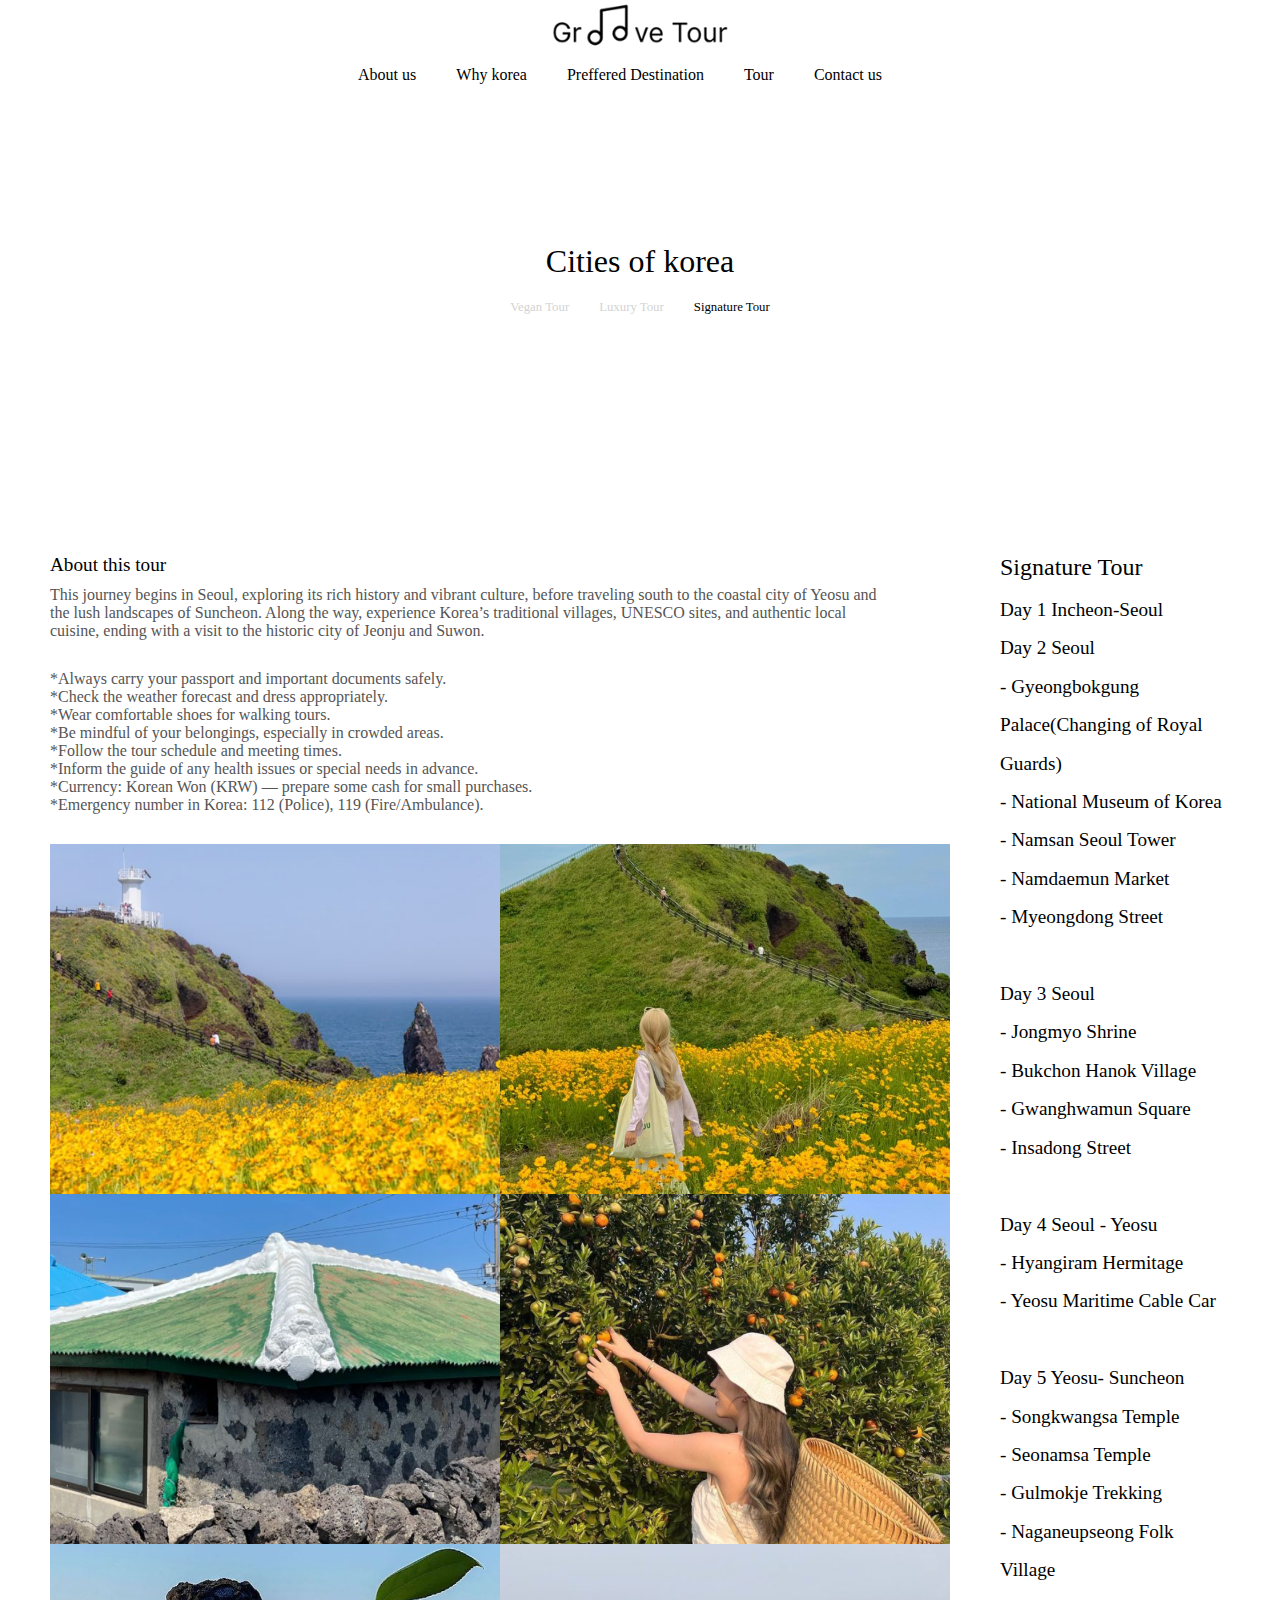
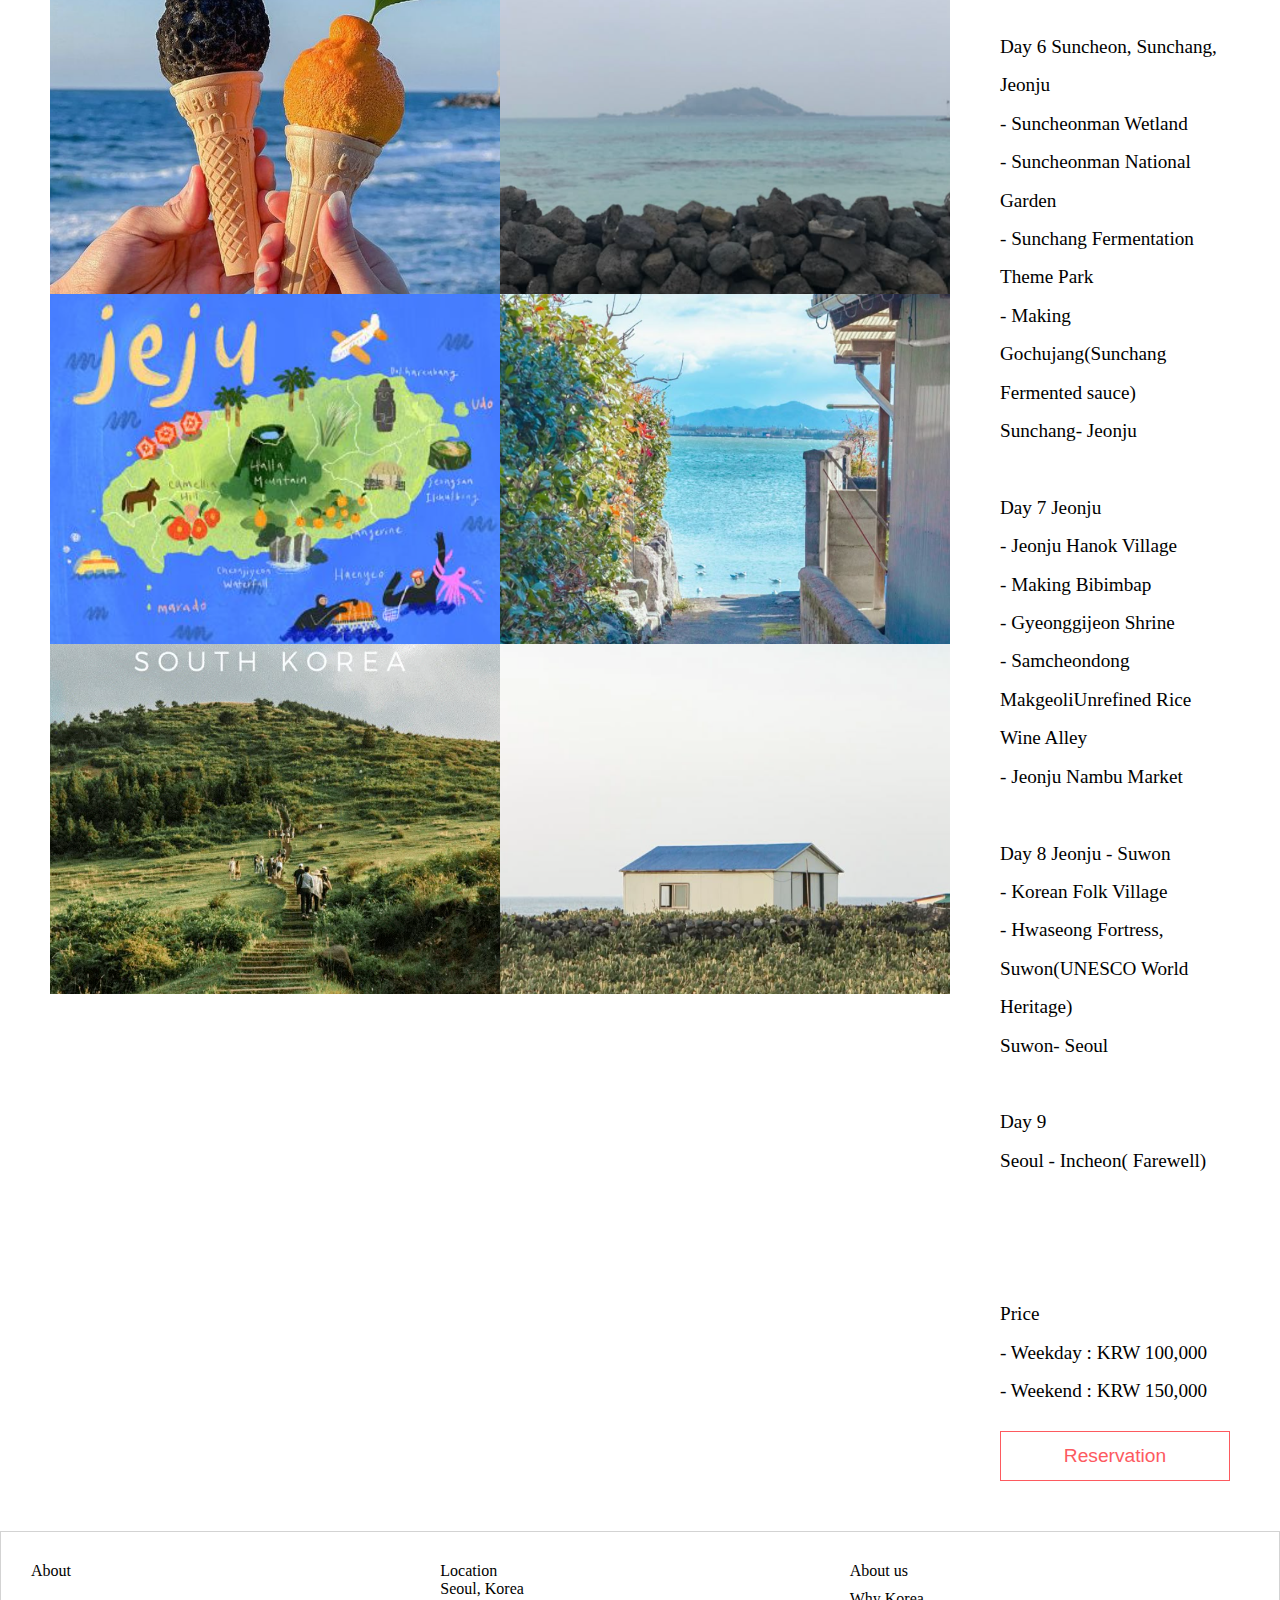
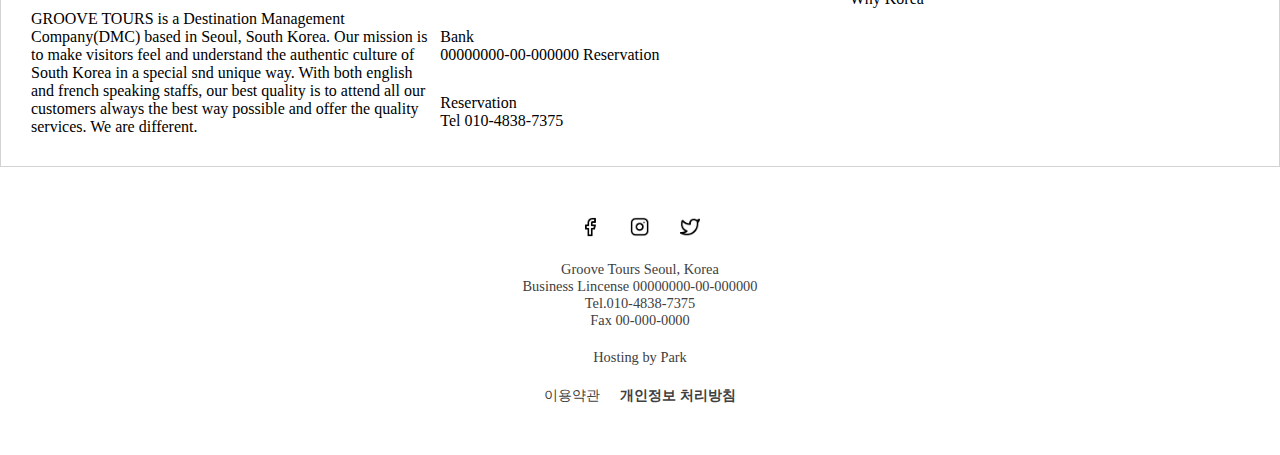
<file: signaturetour/signature.html>
<!DOCTYPE html>
<html lang="en">
  <head>
    <meta charset="UTF-8" />
    <meta name="viewport" content="width=device-width, initial-scale=1.0" />
    <link rel="stylesheet" href="./signature.css" />
    <link rel="stylesheet" href="../reset.css" />
    <script defer src="../script.js"></script>
    <title>Document</title>
  </head>
  <body>
    <section class="logo">
      <a href="../index.html">
        <img src="../img/main/logo.png" alt="logo" />
      </a>
    </section>
    <header>
      <nav>
        <ul>
          <li><a href="../aboutus/aboutus.html">About us</a></li>
          <li><a href="../whykorea/whykorea.html">Why korea</a></li>
          <li><a href="">Preffered Destination</a></li>
          <li>
            <a href="../vegantour/vegantour.html">Tour</a>
            <ul>
              <li><a href="../vegantour/vegantour.html">veganTour</a></li>
              <li><a href="../luxurytour/luxury.html">luxuryTour</a></li>
              <li>
                <a href="../signaturetour/signature.html">signatureTour</a>
              </li>
            </ul>
          </li>
          <li>
            <a href="../contact/contact.html"> Contact us </a>
          </li>
        </ul>
      </nav>
    </header>

    <section class="title">
      <div class="titleInner">
        <div class="titleMain">Cities of korea</div>
        <div class="titleMenu">
          <a href="../vegantour/vegantour.html">
            <div>Vegan Tour</div>
          </a>
          <a href="../luxurytour/luxury.html">
            <div>Luxury Tour</div>
          </a>
          <a href="../signaturetour/signature.html">
            <div>Signature Tour</div>
          </a>
        </div>
      </div>
    </section>

    <section class="main">
      <div class="mainInner">
        <div class="mainDesc">
          <div class="aboutThisTour">
            <div>About this tour</div>
            <div>
              This journey begins in Seoul, exploring its rich history and
              vibrant culture, before traveling south to the coastal city of
              Yeosu and<br />
              the lush landscapes of Suncheon. Along the way, experience Korea’s
              traditional villages, UNESCO sites, and authentic local<br />
              cuisine, ending with a visit to the historic city of Jeonju and
              Suwon.
            </div>
          </div>
          <div class="warning">
            *Always carry your passport and important documents safely.<br />
            *Check the weather forecast and dress appropriately.<br />
            *Wear comfortable shoes for walking tours.<br />
            *Be mindful of your belongings, especially in crowded areas.<br />
            *Follow the tour schedule and meeting times.<br />
            *Inform the guide of any health issues or special needs in
            advance.<br />
            *Currency: Korean Won (KRW) — prepare some cash for small
            purchases.<br />
            *Emergency number in Korea: 112 (Police), 119 (Fire/Ambulance).
          </div>
          <div class="mainImg">
            <div class="mainImgRow">
              <img src="../img/signatureImg/jeju1.png" alt="jeju1" />
              <img src="../img/signatureImg/jeju2.png" alt="jeju2" />
            </div>
            <div class="mainImgRow">
              <img src="../img/signatureImg/jeju3.png" alt="jeju3" />
              <img src="../img/signatureImg/jeju4.png" alt="jeju4" />
            </div>
            <div class="mainImgRow">
              <img src="../img/signatureImg/jeju5.png" alt="jeju5" />
              <img src="../img/signatureImg/jeju6.png" alt="jeju6" />
            </div>
            <div class="mainImgRow">
              <img src="../img/signatureImg/jeju7.png" alt="jeju7" />
              <img src="../img/signatureImg/jeju8.png" alt="jeju8" />
            </div>
            <div class="mainImgRow">
              <img src="../img/signatureImg/jeju9.png" alt="jeju9" />
              <img src="../img/signatureImg/jeju10.png" alt="jeju10" />
            </div>
          </div>
        </div>
        <div class="mainGuide">
          <div class="mainGuideTit">Signature Tour</div>
          <div class="mainGuideDesc">
            Day 1 Incheon-Seoul<br />
            Day 2 Seoul<br />
            - Gyeongbokgung Palace(Changing of Royal Guards)<br />
            - National Museum of Korea<br />
            - Namsan Seoul Tower<br />
            - Namdaemun Market<br />
            - Myeongdong Street<br />
            <br />
            Day 3 Seoul<br />
            - Jongmyo Shrine<br />
            - Bukchon Hanok Village<br />
            - Gwanghwamun Square<br />
            - Insadong Street<br />
            <br />
            Day 4 Seoul - Yeosu<br />
            - Hyangiram Hermitage<br />
            - Yeosu Maritime Cable Car<br />
            <br />
            Day 5 Yeosu- Suncheon<br />
            - Songkwangsa Temple<br />
            - Seonamsa Temple<br />
            - Gulmokje Trekking<br />
            - Naganeupseong Folk Village<br />
            <br />
            Day 6 Suncheon, Sunchang, Jeonju<br />
            - Suncheonman Wetland<br />
            - Suncheonman National Garden<br />
            - Sunchang Fermentation Theme Park<br />
            - Making Gochujang(Sunchang Fermented sauce)<br />
            Sunchang- Jeonju<br />
            <br />
            Day 7 Jeonju<br />
            - Jeonju Hanok Village<br />
            - Making Bibimbap<br />
            - Gyeonggijeon Shrine<br />
            - Samcheondong MakgeoliUnrefined Rice Wine Alley<br />
            - Jeonju Nambu Market<br />
            <br />
            Day 8 Jeonju - Suwon<br />
            - Korean Folk Village<br />
            - Hwaseong Fortress, Suwon(UNESCO World Heritage)<br />
            Suwon- Seoul<br />
            <br />
            Day 9<br />
            Seoul - Incheon( Farewell)<br />
            <br />
            <br />
            <br />
            <div class="mainGuidePrice">
              Price<br />
              - Weekday : KRW 100,000<br />
              - Weekend : KRW 150,000<br />
              <button class="mainGuideButton">Reservation</button>
            </div>
          </div>
        </div>
      </div>
    </section>

    <section class="description">
      <div class="descInner">
        <div class="descMenu">
          <div>About</div>
          <div class="descSub">
            GROOVE TOURS is a Destination Management Company(DMC) based in
            Seoul, South Korea. Our mission is to make visitors feel and
            understand the authentic culture of South Korea in a special snd
            unique way. With both english and french speaking staffs, our best
            quality is to attend all our customers always the best way possible
            and offer the quality services. We are different.
          </div>
        </div>
        <div class="descMenu">
          <div>
            <div>Location</div>
            <div class="descSub">Seoul, Korea</div>
          </div>
          <div>
            <div>Bank</div>
            <div class="descSub">00000000-00-000000 Reservation</div>
          </div>
          <div>
            <div>Reservation</div>
            <div class="descSub">Tel 010-4838-7375</div>
          </div>
        </div>
        <div class="descMainMenu">
          <a href="">About us</a>
          <a href="">Why Korea</a>
        </div>
      </div>
    </section>

    <footer>
      <div class="footerInner">
        <div class="snsLogo">
          <a href="https://www.facebook.com">
            <img src="../img/footer/facebook.png" alt="facebook" />
          </a>
          <a href="https://www.instagram.com">
            <img src="../img/footer/instagram.png" alt="instagram" />
          </a>
          <a href="https://www.x.com">
            <img src="../img/footer/twitter.png" alt="twitter" />
          </a>
        </div>
        <div>
          <div>Groove Tours Seoul, Korea</div>
          <div>
            Business Lincense 00000000-00-000000<br />
            Tel.010-4838-7375<br />
            Fax 00-000-0000
          </div>
        </div>
        <div>Hosting by Park</div>
        <div class="law">
          <div>이용약관</div>
          <div>개인정보 처리방침</div>
        </div>
      </div>
    </footer>
  </body>
</html>
</file>
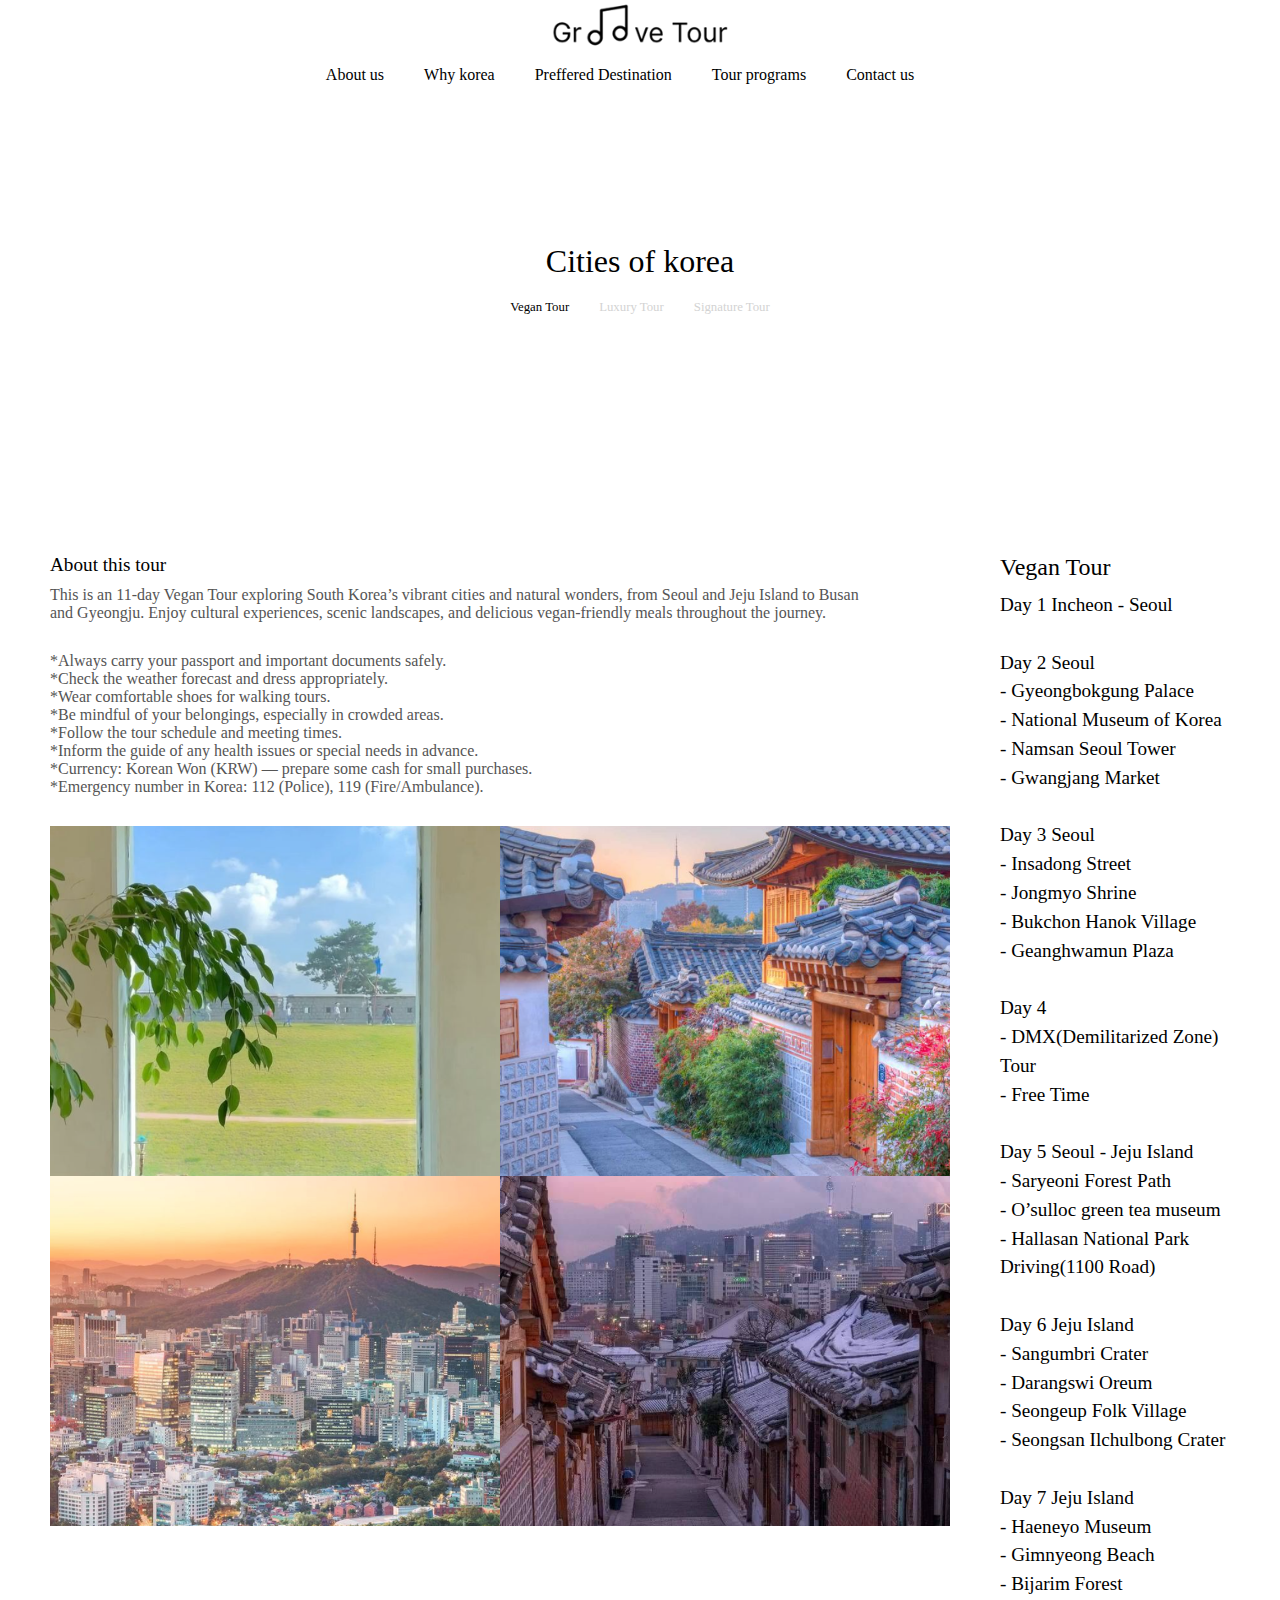
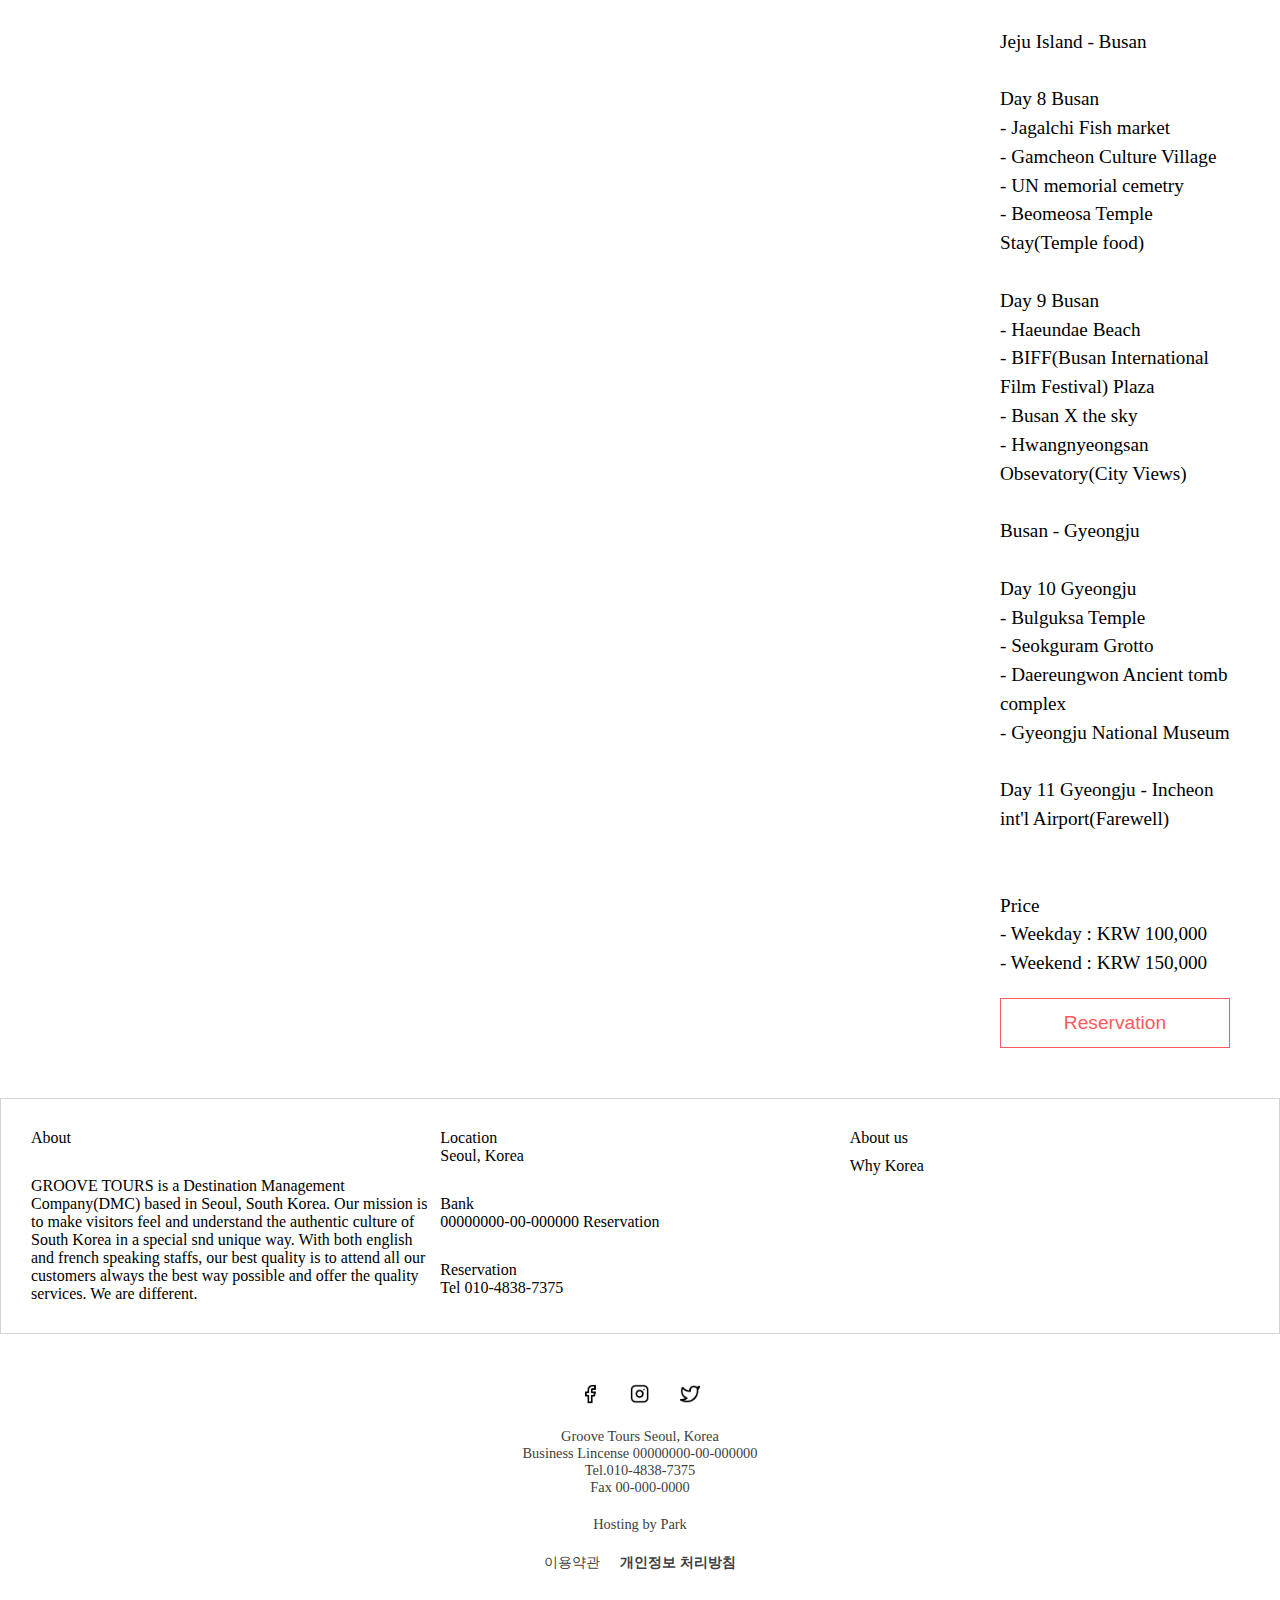
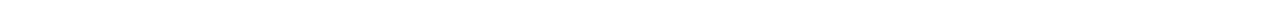
<file: vegantour/vegantour.html>
<!DOCTYPE html>
<html lang="en">
  <head>
    <meta charset="UTF-8" />
    <meta name="viewport" content="width=device-width, initial-scale=1.0" />
    <link rel="stylesheet" href="./vegantour.css" />
    <link rel="stylesheet" href="../reset.css" />
    <script defer src="../script.js"></script>
    <title>Document</title>
  </head>
  <body>
    <section class="logo">
      <a href="../index.html">
        <img src="../img/main/logo.png" alt="logo" />
      </a>
    </section>
    <header>
      <nav>
        <ul>
          <li><a href="../aboutus/aboutus.html">About us</a></li>
          <li><a href="../whykorea/whykorea.html">Why korea</a></li>
          <li>
            <a href="../preffered/preffered.html">Preffered Destination</a>
          </li>
          <li>
            <a href="../vegantour/vegantour.html">Tour programs</a>
            <ul>
              <li><a href="../vegantour/vegantour.html">veganTour</a></li>
              <li><a href="../luxurytour/luxury.html">luxuryTour</a></li>
              <li>
                <a href="../signaturetour/signature.html">signatureTour</a>
              </li>
            </ul>
          </li>
          <li>
            <a href="../contact/contact.html"> Contact us </a>
          </li>
        </ul>
      </nav>
    </header>

    <section>
      <input type="checkbox" id="menuIcon" />
      <label for="menuIcon">
        <span></span>
        <span></span>
        <span></span>
      </label>
      <div class="sidebar">
        <div><a href="../aboutus/aboutus.html">About us</a></div>
        <div><a href="../whykorea/whykorea.html">why korea</a></div>
        <div><a href="">Preffered Destination</a></div>
        <div><a href="../vegantour/vegantour.html">Tour</a></div>
        <div><a href="../contact/contact.html">contact us</a></div>
      </div>
    </section>

    <section class="title">
      <div class="titleInner">
        <div class="titleMain">Cities of korea</div>
        <div class="titleMenu">
          <a href="../vegantour/vegantour.html">
            <div class="veganFont">Vegan Tour</div>
          </a>
          <a href="../luxurytour/luxury.html">
            <div>Luxury Tour</div>
          </a>
          <a href="../signaturetour/signature.html">
            <div>Signature Tour</div>
          </a>
        </div>
      </div>
    </section>

    <section class="main">
      <div class="mainInner">
        <div class="mainDesc">
          <div class="aboutThisTour">
            <div>About this tour</div>
            <div>
              This is an 11-day Vegan Tour exploring South Korea’s vibrant
              cities and natural wonders, from Seoul and Jeju Island to Busan<br />
              and Gyeongju. Enjoy cultural experiences, scenic landscapes, and
              delicious vegan-friendly meals throughout the journey.
            </div>
          </div>
          <div class="warning">
            *Always carry your passport and important documents safely.<br />
            *Check the weather forecast and dress appropriately.<br />
            *Wear comfortable shoes for walking tours.<br />
            *Be mindful of your belongings, especially in crowded areas.<br />
            *Follow the tour schedule and meeting times.<br />
            *Inform the guide of any health issues or special needs in
            advance.<br />
            *Currency: Korean Won (KRW) — prepare some cash for small
            purchases.<br />
            *Emergency number in Korea: 112 (Police), 119 (Fire/Ambulance).
          </div>
          <div class="mainImg">
            <div class="mainImgRow">
              <img src="../img/veganTour/castle.png" alt="castle" />
              <img src="../img/veganTour/bukchon.png" alt="bukchon" />
            </div>
            <div class="mainImgRow">
              <img src="../img/veganTour/namsan.png" alt="namsan" />
              <img src="../img/veganTour/bukchon2.png" alt="bukchon2" />
            </div>
          </div>
        </div>
        <div class="mainGuide">
          <div class="mainGuideTit">Vegan Tour</div>
          <div class="mainGuideDesc">
            Day 1 Incheon - Seoul<br />
            <br />
            Day 2 Seoul<br />
            - Gyeongbokgung Palace<br />
            - National Museum of Korea<br />
            - Namsan Seoul Tower<br />
            - Gwangjang Market<br />
            <br />
            Day 3 Seoul<br />
            - Insadong Street<br />
            - Jongmyo Shrine<br />
            - Bukchon Hanok Village<br />
            - Geanghwamun Plaza<br />
            <br />
            Day 4<br />
            - DMX(Demilitarized Zone) Tour<br />
            - Free Time<br />
            <br />
            Day 5 Seoul - Jeju Island<br />
            - Saryeoni Forest Path<br />
            - O’sulloc green tea museum<br />
            - Hallasan National Park Driving(1100 Road)<br />
            <br />
            Day 6 Jeju Island<br />
            - Sangumbri Crater<br />
            - Darangswi Oreum<br />
            - Seongeup Folk Village<br />
            - Seongsan Ilchulbong Crater<br />
            <br />
            Day 7 Jeju Island<br />
            - Haeneyo Museum<br />
            - Gimnyeong Beach<br />
            - Bijarim Forest<br />
            <br />
            Jeju Island - Busan<br />
            <br />
            Day 8 Busan<br />
            - Jagalchi Fish market<br />
            - Gamcheon Culture Village<br />
            - UN memorial cemetry<br />
            - Beomeosa Temple Stay(Temple food)<br />
            <br />
            Day 9 Busan<br />
            - Haeundae Beach<br />
            - BIFF(Busan International Film Festival) Plaza<br />
            - Busan X the sky<br />
            - Hwangnyeongsan Obsevatory(City Views)<br />
            <br />
            Busan - Gyeongju<br />
            <br />
            Day 10 Gyeongju<br />
            - Bulguksa Temple<br />
            - Seokguram Grotto<br />
            - Daereungwon Ancient tomb complex<br />
            - Gyeongju National Museum<br />
            <br />
            Day 11 Gyeongju - Incheon int'l Airport(Farewell)
            <br />
            <br />
            <br />
            <div class="mainGuidePrice">
              Price<br />
              - Weekday : KRW 100,000<br />
              - Weekend : KRW 150,000<br />
              <button class="mainGuideButton">Reservation</button>
            </div>
          </div>
        </div>
      </div>
    </section>

    <section class="description">
      <div class="descInner">
        <div class="descMenu">
          <div>About</div>
          <div class="descSub">
            GROOVE TOURS is a Destination Management Company(DMC) based in
            Seoul, South Korea. Our mission is to make visitors feel and
            understand the authentic culture of South Korea in a special snd
            unique way. With both english and french speaking staffs, our best
            quality is to attend all our customers always the best way possible
            and offer the quality services. We are different.
          </div>
        </div>
        <div class="descMenu">
          <div>
            <div>Location</div>
            <div class="descSub">Seoul, Korea</div>
          </div>
          <div>
            <div>Bank</div>
            <div class="descSub">00000000-00-000000 Reservation</div>
          </div>
          <div>
            <div>Reservation</div>
            <div class="descSub">Tel 010-4838-7375</div>
          </div>
        </div>
        <div class="descMainMenu">
          <a href="">About us</a>
          <a href="">Why Korea</a>
        </div>
      </div>
    </section>

    <footer>
      <div class="footerInner">
        <div class="snsLogo">
          <a href="https://www.facebook.com">
            <img src="../img/footer/facebook.png" alt="facebook" />
          </a>
          <a href="https://www.instagram.com">
            <img src="../img/footer/instagram.png" alt="instagram" />
          </a>
          <a href="https://www.x.com">
            <img src="../img/footer/twitter.png" alt="twitter" />
          </a>
        </div>
        <div>
          <div>Groove Tours Seoul, Korea</div>
          <div>
            Business Lincense 00000000-00-000000<br />
            Tel.010-4838-7375<br />
            Fax 00-000-0000
          </div>
        </div>
        <div>Hosting by Park</div>
        <div class="law">
          <div>이용약관</div>
          <div>개인정보 처리방침</div>
        </div>
      </div>
    </footer>
  </body>
</html>
</file>
<file: style.css>
.logo{display:flex;justify-content:center;align-items:center}.logo img{height:50px}header{background:linear-gradient(white 50px);height:50px;overflow:hidden;transition:.1s;position:absolute;top:50px;left:0;right:0}header nav{display:flex;flex-direction:column;justify-content:center;align-items:center;width:960px;margin:0 auto}header nav>ul>li{float:left;line-height:50px;margin-right:40px;position:relative}header nav>ul>li ul{width:100%;position:absolute}header nav>ul>li ul li{white-space:nowrap}.main{margin-top:50px;overflow:hidden}.main .mainContainer{width:300vw;transition:transform .5s}.main .mainContainer .mainInner{width:100vw;float:left}.main .mainContainer .mainInner img{width:100%;height:80vh}.buttons{position:absolute;top:80%;left:50%}.buttons button{width:10px;height:10px;border:none;border-radius:50%;color:#fff}.city .cityInner{width:100%;height:70vh;display:flex;flex-direction:column;justify-content:space-between;cursor:pointer;padding:30px}.city .cityInner .cityMainTitle{font-size:2em;text-align:center;font-weight:200}.city .cityInner .cities{display:flex;justify-content:space-between}.city .cityInner .cities .cityName{display:flex;flex-direction:column}.city .cityInner .cities .cityName img{width:400px;height:270px;padding-bottom:10px}.city .cityInner .cities .cityName .cityTitle{font-weight:600}.city .cityInner .cities .cityName .cityDesc{color:#252424;font-weight:300}.description{display:flex;justify-content:center;align-items:center}.description .descInner{display:grid;grid-template-columns:1fr 1fr 1fr;padding:30px;gap:10px;border:1px solid #d3d3d3}.description .descInner .descMenu{display:flex;flex-direction:column;gap:30px}.description .descInner .descMenu .descSub{font-weight:200}.description .descInner .descMainMenu{display:flex;flex-direction:column;font-weight:200;gap:10px}footer .footerInner{display:flex;flex-direction:column;justify-content:center;align-items:center;text-align:center;gap:20px;padding:50px 0;color:#404040;font-size:.9em;font-weight:300}footer .footerInner .snsLogo{display:flex;gap:30px}footer .footerInner .snsLogo img{width:20px;height:20px}footer .footerInner .law{display:flex;gap:20px}footer .footerInner .law :nth-child(2){font-weight:700}footer .footerInner .law div{cursor:pointer}@media screen and (max-width: 950px){header{display:none}.city .cityInner{height:100%}.city .cityInner .cities{display:flex;flex-direction:column;justify-content:center;align-items:center}.description .descInner{display:flex;flex-direction:column}}
</file>
<file: luxurytour/luxury.css>
.logo{display:flex;justify-content:center;align-items:center}.logo img{height:50px}header{background:linear-gradient(white 50px);height:50px;overflow:hidden;transition:.1s;position:absolute;top:50px;left:0;right:0}header nav{display:flex;flex-direction:column;justify-content:center;align-items:center;width:960px;margin:0 auto}header nav>ul>li{float:left;line-height:50px;margin-right:40px;position:relative}header nav>ul>li ul{width:100%;position:absolute}header nav>ul>li ul li{white-space:nowrap}input{display:none}.sidebar{display:none}.title .titleInner{width:100%;height:50vh;display:flex;flex-direction:column;justify-content:center;align-items:center;gap:20px}.title .titleInner .titleMain{font-size:2em}.title .titleInner .titleMenu{display:flex;gap:30px;font-size:.8em;color:#d3d3d3}.title .titleInner .titleMenu :nth-child(2){color:#000}.main{display:flex}.main .mainInner{width:100%;display:flex;gap:50px;padding:50px}.main .mainInner .mainDesc .aboutThisTour{display:flex;flex-direction:column;gap:10px;color:#555;font-weight:100;padding-bottom:30px}.main .mainInner .mainDesc .aboutThisTour :first-child{font-size:1.2em;color:#000}.main .mainInner .mainDesc .warning{color:#555;padding-bottom:30px}.main .mainInner .mainDesc .mainImg{display:flex;flex-direction:column}.main .mainInner .mainDesc .mainImg .mainImgRow{display:flex}.main .mainInner .mainDesc .mainImg .mainImgRow img{width:450px;height:350px}.main .mainInner .mainGuide .mainGuideTit{font-size:1.5em;font-weight:300;margin-bottom:10px}.main .mainInner .mainGuide .mainGuideDesc{font-size:1.2em;font-weight:300;line-height:1.5}.main .mainInner .mainGuide .mainGuideDesc .mainGuidePrice button{width:100%;height:50px;background-color:#fff;border:1px solid #fd5a5f;font-size:1em;color:#fd5a5f;margin-top:20px}.main .mainInner .mainGuide .mainGuideDesc .mainGuidePrice button:hover{background:#fd5a5f;color:#fff}.description{display:flex;justify-content:center;align-items:center}.description .descInner{display:grid;grid-template-columns:1fr 1fr 1fr;padding:30px;gap:10px;border:1px solid #d3d3d3}.description .descInner .descMenu{display:flex;flex-direction:column;gap:30px}.description .descInner .descMenu .descSub{font-weight:200}.description .descInner .descMainMenu{display:flex;flex-direction:column;font-weight:200;gap:10px}footer .footerInner{display:flex;flex-direction:column;justify-content:center;align-items:center;text-align:center;gap:20px;padding:50px 0;color:#404040;font-size:.9em;font-weight:300}footer .footerInner .snsLogo{display:flex;gap:30px}footer .footerInner .snsLogo img{width:20px;height:20px}footer .footerInner .law{display:flex;gap:20px}footer .footerInner .law :nth-child(2){font-weight:700}footer .footerInner .law div{cursor:pointer}@media screen and (max-width: 950px){header{display:none}input[id=menuIcon]{display:none}input[id=menuIcon]+label{display:block;width:20px;height:15px;position:fixed;cursor:pointer;top:20px;right:20px;z-index:99999}input[id=menuIcon]+label span{display:block;position:absolute;width:100%;height:2px;border-radius:30px;background:#000;transition:all .35s}input[id=menuIcon]+label span:nth-child(1){top:0}input[id=menuIcon]+label span:nth-child(2){top:50%;transform:translateY(-50%)}input[id=menuIcon]+label span:nth-child(3){bottom:0}input[id=menuIcon]:checked+label span:nth-child(1){top:50%;transform:translateY(-50%) rotate(45deg)}input[id=menuIcon]:checked+label span:nth-child(2){opacity:0}input[id=menuIcon]:checked+label span:nth-child(3){bottom:50%;transform:translateY(50%) rotate(-45deg)}.sidebar{display:flex;flex-direction:column;align-items:center;gap:50px;width:300px;height:100%;background:#efefef;padding-top:30px;position:fixed;top:0;right:-300px;z-index:1;color:#000;font-size:1.5em;transition:all .35s}input[id=menuIcon]:checked+label+div{right:0}.main .mainInner{flex-direction:column}.main .mainInner .mainDesc .mainImg .mainImgRow{flex-direction:column}.main .mainInner .mainDesc .mainImg .mainImgRow i
</file>
<file: preffered/preffered.css>
.logo{display:flex;justify-content:center;align-items:center}.logo img{height:50px}header{background:linear-gradient(white 50px);height:50px;overflow:hidden;transition:.1s;position:absolute;top:50px;left:0;right:0}header nav{display:flex;flex-direction:column;justify-content:center;align-items:center;width:960px;margin:0 auto}header nav>ul>li{float:left;line-height:50px;margin-right:40px;position:relative}header nav>ul>li ul{width:100%;position:absolute}header nav>ul>li ul li{white-space:nowrap}input{display:none}.sidebar{display:none}.prefferedIntro{margin-top:150px;color:#1081f3;width:100%;display:flex;flex-direction:column;justify-content:center;align-items:center;text-align:center;gap:30px}.prefferedIntro .prefferedTit{font-size:2em}
</file>
<file: signaturetour/signature.css>
.logo{display:flex;justify-content:center;align-items:center}.logo img{height:50px}header{background:linear-gradient(white 50px);height:50px;overflow:hidden;transition:.1s;position:absolute;top:50px;left:0;right:0}header nav{display:flex;flex-direction:column;justify-content:center;align-items:center;width:960px;margin:0 auto}header nav>ul>li{float:left;line-height:50px;margin-right:40px;position:relative}header nav>ul>li ul{width:100%;position:absolute}header nav>ul>li ul li{white-space:nowrap}input{display:none}.sidebar{display:none}.title .titleInner{width:100%;height:50vh;display:flex;flex-direction:column;justify-content:center;align-items:center;gap:20px}.title .titleInner .titleMain{font-size:2em}.title .titleInner .titleMenu{display:flex;gap:30px;font-size:.8em;color:#d3d3d3}.title .titleInner .titleMenu :nth-child(3){color:#000}.main{display:flex}.main .mainInner{width:100%;display:flex;gap:50px;padding:50px}.main .mainInner .mainDesc .aboutThisTour{display:flex;flex-direction:column;gap:10px;color:#555;font-weight:100;padding-bottom:30px}.main .mainInner .mainDesc .aboutThisTour :first-child{font-size:1.2em;color:#000}.main .mainInner .mainDesc .warning{color:#555;padding-bottom:30px}.main .mainInner .mainDesc .mainImg{display:flex;flex-direction:column}.main .mainInner .mainDesc .mainImg .mainImgRow{display:flex}.main .mainInner .mainDesc .mainImg .mainImgRow img{width:450px;height:350px}.main .mainInner .mainGuide .mainGuideTit{font-size:1.5em;font-weight:300;margin-bottom:10px}.main .mainInner .mainGuide .mainGuideDesc{font-size:1.2em;font-weight:300;line-height:2}.main .mainInner .mainGuide .mainGuideDesc .mainGuidePrice button{width:100%;height:50px;background-color:#fff;border:1px solid #fd5a5f;font-size:1em;color:#fd5a5f;margin-top:20px}.main .mainInner .mainGuide .mainGuideDesc .mainGuidePrice button:hover{background:#fd5a5f;color:#fff}.description{display:flex;justify-content:center;align-items:center}.description .descInner{display:grid;grid-template-columns:1fr 1fr 1fr;padding:30px;gap:10px;border:1px solid #d3d3d3}.description .descInner .descMenu{display:flex;flex-direction:column;gap:30px}.description .descInner .descMenu .descSub{font-weight:200}.description .descInner .descMainMenu{display:flex;flex-direction:column;font-weight:200;gap:10px}footer .footerInner{display:flex;flex-direction:column;justify-content:center;align-items:center;text-align:center;gap:20px;padding:50px 0;color:#404040;font-size:.9em;font-weight:300}footer .footerInner .snsLogo{display:flex;gap:30px}footer .footerInner .snsLogo img{width:20px;height:20px}footer .footerInner .law{display:flex;gap:20px}footer .footerInner .law :nth-child(2){font-weight:700}footer .footerInner .law div{cursor:pointer}@media screen and (max-width: 950px){header{display:none}input[id=menuIcon]{display:none}input[id=menuIcon]+label{display:block;width:20px;height:15px;position:fixed;cursor:pointer;top:20px;right:20px;z-index:99999}input[id=menuIcon]+label span{display:block;position:absolute;width:100%;height:2px;border-radius:30px;background:#000;transition:all .35s}input[id=menuIcon]+label span:nth-child(1){top:0}input[id=menuIcon]+label span:nth-child(2){top:50%;transform:translateY(-50%)}input[id=menuIcon]+label span:nth-child(3){bottom:0}input[id=menuIcon]:checked+label span:nth-child(1){top:50%;transform:translateY(-50%) rotate(45deg)}input[id=menuIcon]:checked+label span:nth-child(2){opacity:0}input[id=menuIcon]:checked+label span:nth-child(3){bottom:50%;transform:translateY(50%) rotate(-45deg)}.sidebar{display:flex;flex-direction:column;align-items:center;gap:50px;width:300px;height:100%;background:#efefef;padding-top:30px;position:fixed;top:0;right:-300px;z-index:1;color:#000;font-size:1.5em;transition:all .35s}input[id=menuIcon]:checked+label+div{right:0}.main .mainInner{flex-direction:column}.main .mainInner .mainDesc .mainImg .mainImgRow{flex-direction:column}.description .descInner{display:flex;flex-directi
</file>
<file: vegantour/vegantour.css>
.logo{display:flex;justify-content:center;align-items:center}.logo img{height:50px}header{background:linear-gradient(white 50px);height:50px;overflow:hidden;transition:.1s;position:absolute;top:50px;left:0;right:0}header nav{display:flex;flex-direction:column;justify-content:center;align-items:center;width:960px;margin:0 auto}header nav>ul>li{float:left;line-height:50px;margin-right:40px;position:relative}header nav>ul>li ul{width:100%;position:absolute}header nav>ul>li ul li{white-space:nowrap}input{display:none}.sidebar{display:none}.title .titleInner{width:100%;height:50vh;display:flex;flex-direction:column;justify-content:center;align-items:center;gap:20px}.title .titleInner .titleMain{font-size:2em}.title .titleInner .titleMenu{display:flex;gap:30px;font-size:.8em;color:#d3d3d3}.title .titleInner .titleMenu .veganFont{color:#000}.main{display:flex}.main .mainInner{width:100%;display:flex;gap:50px;padding:50px}.main .mainInner .mainDesc .aboutThisTour{display:flex;flex-direction:column;gap:10px;color:#555;font-weight:100;padding-bottom:30px}.main .mainInner .mainDesc .aboutThisTour :first-child{font-size:1.2em;color:#000}.main .mainInner .mainDesc .warning{color:#555;padding-bottom:30px}.main .mainInner .mainDesc .mainImg{display:flex;flex-direction:column}.main .mainInner .mainDesc .mainImg .mainImgRow{display:flex}.main .mainInner .mainDesc .mainImg .mainImgRow img{width:450px;height:350px}.main .mainInner .mainGuide .mainGuideTit{font-size:1.5em;font-weight:300;margin-bottom:10px}.main .mainInner .mainGuide .mainGuideDesc{font-size:1.2em;font-weight:300;line-height:1.5}.main .mainInner .mainGuide .mainGuideDesc .mainGuidePrice button{width:100%;height:50px;background-color:#fff;border:1px solid #fd5a5f;font-size:1em;color:#fd5a5f;margin-top:20px}.main .mainInner .mainGuide .mainGuideDesc .mainGuidePrice button:hover{background:#fd5a5f;color:#fff}.description{display:flex;justify-content:center;align-items:center}.description .descInner{display:grid;grid-template-columns:1fr 1fr 1fr;padding:30px;gap:10px;border:1px solid #d3d3d3}.description .descInner .descMenu{display:flex;flex-direction:column;gap:30px}.description .descInner .descMenu .descSub{font-weight:200}.description .descInner .descMainMenu{display:flex;flex-direction:column;font-weight:200;gap:10px}footer .footerInner{display:flex;flex-direction:column;justify-content:center;align-items:center;text-align:center;gap:20px;padding:50px 0;color:#404040;font-size:.9em;font-weight:300}footer .footerInner .snsLogo{display:flex;gap:30px}footer .footerInner .snsLogo img{width:20px;height:20px}footer .footerInner .law{display:flex;gap:20px}footer .footerInner .law :nth-child(2){font-weight:700}footer .footerInner .law div{cursor:pointer}@media screen and (max-width: 950px){header{display:none}input[id=menuIcon]{display:none}input[id=menuIcon]+label{display:block;width:20px;height:15px;position:fixed;cursor:pointer;top:20px;right:20px;z-index:99999}input[id=menuIcon]+label span{display:block;position:absolute;width:100%;height:2px;border-radius:30px;background:#000;transition:all .35s}input[id=menuIcon]+label span:nth-child(1){top:0}input[id=menuIcon]+label span:nth-child(2){top:50%;transform:translateY(-50%)}input[id=menuIcon]+label span:nth-child(3){bottom:0}input[id=menuIcon]:checked+label span:nth-child(1){top:50%;transform:translateY(-50%) rotate(45deg)}input[id=menuIcon]:checked+label span:nth-child(2){opacity:0}input[id=menuIcon]:checked+label span:nth-child(3){bottom:50%;transform:translateY(50%) rotate(-45deg)}.sidebar{display:flex;flex-direction:column;align-items:center;gap:50px;width:300px;height:100%;background:#efefef;padding-top:30px;position:fixed;top:0;right:-300px;z-index:1;color:#000;font-size:1.5em;transition:all .35s}input[id=menuIcon]:checked+label+div{right:0}.main .mainInner{flex-direction:column}.main .mainInner .mainDesc .mainImg .mainImgRow{flex-direction:column}.main .mainInner .mainDesc .mainImg .mainImgRow i
</file>
